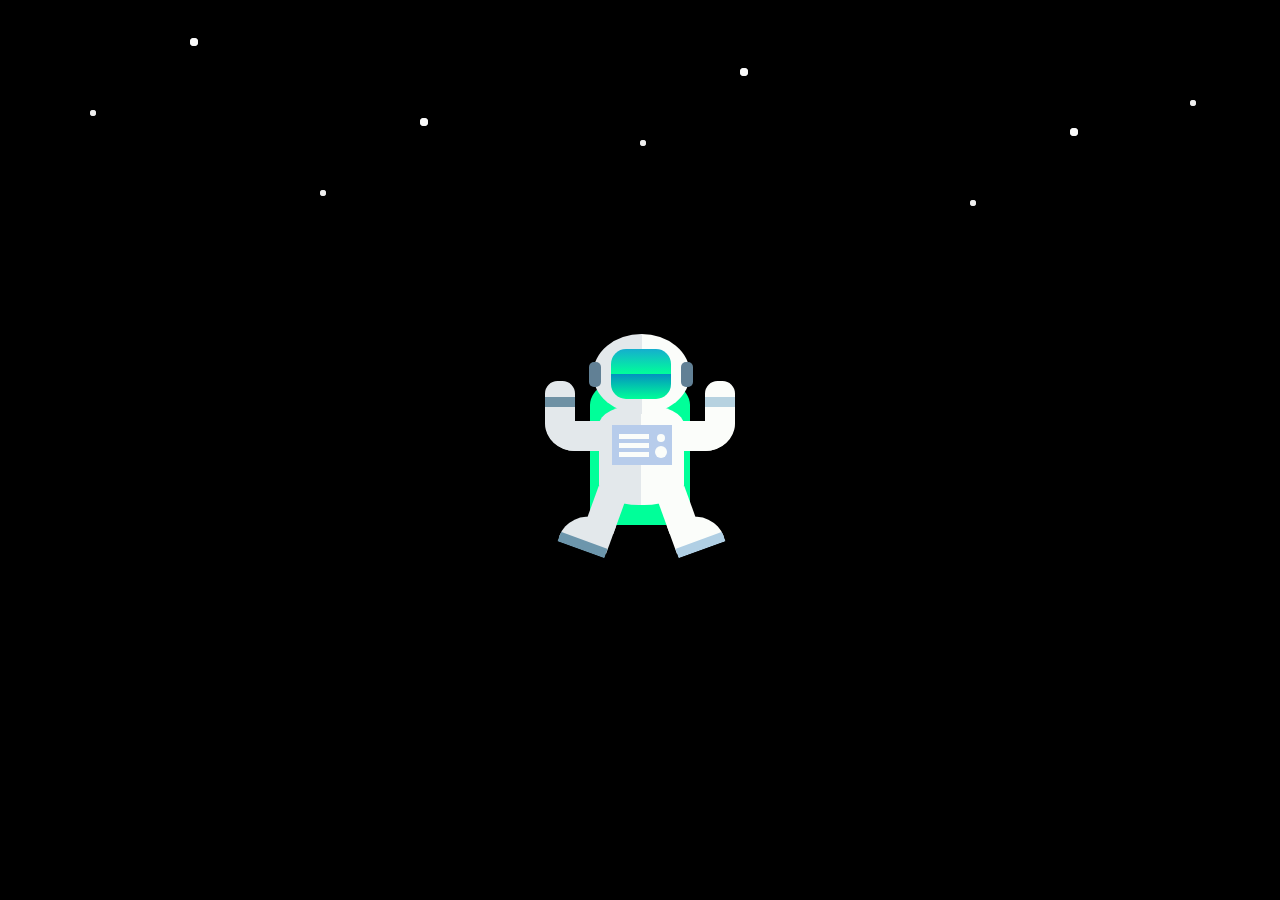
<file: Load.html>
<!DOCTYPE html>
<html lang="en">
<head>
    <meta charset="UTF-8">
    <meta name="viewport" content="width=device-width, initial-scale=1.0">
    <title>Document</title>
    <link rel="icon" type="image/png" href="IGNITRON 2K25 LOGO-01-01.png">
</head>

<style>
    /* From Uiverse.io by JkHuger */ 
@keyframes snow {
  0% {
    opacity: 0;
    transform: translateY(0px);
  }

  20% {
    opacity: 1;
  }

  100% {
    opacity: 1;
    transform: translateY(650px);
  }
}

@keyframes astronaut {
  0% {
    transform: rotate(0deg);
  }

  100% {
    transform: rotate(360deg);
  }
}

.box-of-star1,
.box-of-star2,
.box-of-star3,
.box-of-star4 {
  width: 100%;
  position: absolute;
  z-index: 10;
  left: 0;
  top: 0;
  transform: translateY(0px);
  height: 700px;
}

.box-of-star1 {
  animation: snow 5s linear infinite;
}

.box-of-star2 {
  animation: snow 5s -1.64s linear infinite;
}

.box-of-star3 {
  animation: snow 5s -2.30s linear infinite;
}

.box-of-star4 {
  animation: snow 5s -3.30s linear infinite;
}

.star {
  width: 3px;
  height: 3px;
  border-radius: 50%;
  background-color: black;
  position: absolute;
  z-index: 10;
  opacity: 0.7;
}

.star:before {
  content: "";
  width: 6px;
  height: 6px;
  border-radius: 50%;
  background-color: #FFF;
  position: absolute;
  z-index: 10;
  top: 80px;
  left: 70px;
  opacity: .7;
}

.star:after {
  content: "";
  width: 8px;
  height: 8px;
  border-radius: 50%;
  background-color: #FFF;
  position: absolute;
  z-index: 10;
  top: 8px;
  left: 170px;
  opacity: .9;
}

.star-position1 {
  top: 30px;
  left: 20px;
}

.star-position2 {
  top: 110px;
  left: 250px;
}

.star-position3 {
  top: 60px;
  left: 570px;
}

.star-position4 {
  top: 120px;
  left: 900px;
}

.star-position5 {
  top: 20px;
  left: 1120px;
}

.star-position6 {
  top: 90px;
  left: 1280px;
}

.star-position7 {
  top: 30px;
  left: 1480px;
}

.astronaut {
  width: 250px;
  height: 300px;
  position: absolute;
  z-index: 11;
  top: calc(50% - 150px);
  left: calc(50% - 125px);
  animation: astronaut 5s linear infinite;
}

.schoolbag {
  width: 100px;
  height: 150px;
  position: absolute;
  z-index: 1;
  top: calc(50% - 75px);
  left: calc(50% - 50px);
  background-color: #00ff99;
  border-radius: 50px 50px 0 0 / 30px 30px 0 0;
}

.head {
  width: 97px;
  height: 80px;
  position: absolute;
  z-index: 3;
  background: -webkit-linear-gradient(left, #e3e8eb 0%, #e3e8eb 50%, #fbfdfa 50%, #fbfdfa 100%);
  border-radius: 50%;
  top: 34px;
  left: calc(50% - 47.5px);
}

.head:after {
  content: "";
  width: 60px;
  height: 50px;
  position: absolute;
  top: calc(50% - 25px);
  left: calc(50% - 30px);
  background: -webkit-linear-gradient(top, #15aece 0%, #00ff99 50%, #0391bf 50%, #00ff99 100%);
  border-radius: 15px;
}

.head:before {
  content: "";
  width: 12px;
  height: 25px;
  position: absolute;
  top: calc(50% - 12.5px);
  left: -4px;
  background-color: #618095;
  border-radius: 5px;
  box-shadow: 92px 0px 0px #618095;
}
body{
    background-color: black;
}

.body {
  width: 85px;
  height: 100px;
  position: absolute;
  z-index: 2;
  background-color: black;
  border-radius: 40px / 20px;
  top: 105px;
  left: calc(50% - 41px);
  background: -webkit-linear-gradient(left, #e3e8eb 0%, #e3e8eb 50%, #fbfdfa 50%, #fbfdfa 100%);
}

.panel {
  width: 60px;
  height: 40px;
  position: absolute;
  top: 20px;
  left: calc(50% - 30px);
  background-color: #b7cceb;
}

.panel:before {
  content: "";
  width: 30px;
  height: 5px;
  position: absolute;
  top: 9px;
  left: 7px;
  background-color: #fbfdfa;
  box-shadow: 0px 9px 0px #fbfdfa, 0px 18px 0px #fbfdfa;
}

.panel:after {
  content: "";
  width: 8px;
  height: 8px;
  position: absolute;
  top: 9px;
  right: 7px;
  background-color: #fbfdfa;
  border-radius: 50%;
  box-shadow: 0px 14px 0px 2px #fbfdfa;
}

.arm {
  width: 80px;
  height: 30px;
  position: absolute;
  top: 121px;
  z-index: 2;
}

.arm-left {
  left: 30px;
  background-color: #e3e8eb;
  border-radius: 0 0 0 39px;
}

.arm-right {
  right: 30px;
  background-color: #fbfdfa;
  border-radius: 0 0 39px 0;
}

.arm-left:before,
.arm-right:before {
  content: "";
  width: 30px;
  height: 70px;
  position: absolute;
  top: -40px;
}

.arm-left:before {
  border-radius: 50px 50px 0px 120px / 50px 50px 0 110px;
  left: 0;
  background-color: #e3e8eb;
}

.arm-right:before {
  border-radius: 50px 50px 120px 0 / 50px 50px 110px 0;
  right: 0;
  background-color: #fbfdfa;
}

.arm-left:after,
.arm-right:after {
  content: "";
  width: 30px;
  height: 10px;
  position: absolute;
  top: -24px;
}

.arm-left:after {
  background-color: #6e91a4;
  left: 0;
}

.arm-right:after {
  right: 0;
  background-color: #b6d2e0;
}

.leg {
  width: 30px;
  height: 40px;
  position: absolute;
  z-index: 2;
  bottom: 70px;
}

.leg-left {
  left: 76px;
  background-color: #e3e8eb;
  transform: rotate(20deg);
}

.leg-right {
  right: 73px;
  background-color: #fbfdfa;
  transform: rotate(-20deg);
}

.leg-left:before,
.leg-right:before {
  content: "";
  width: 50px;
  height: 25px;
  position: absolute;
  bottom: -26px;
}

.leg-left:before {
  left: -20px;
  background-color: #e3e8eb;
  border-radius: 30px 0 0 0;
  border-bottom: 10px solid #6d96ac;
}

.leg-right:before {
  right: -20px;
  background-color: #fbfdfa;
  border-radius: 0 30px 0 0;
  border-bottom: 10px solid #b0cfe4;
}
.load{
    background-color: black;
}
</style>
<body>
<script>
    setTimeout(() => {
  console.log("Redirecting to main.html"); // This will print after 1 minute if the timeout is working
  window.location.href = "index.html";
}, 3000);

</script>
<section class="load">
<div class="box-of-star1">
    <div class="star star-position1"></div>
    <div class="star star-position2"></div>
    <div class="star star-position3"></div>
    <div class="star star-position4"></div>
    <div class="star star-position5"></div>
    <div class="star star-position6"></div>
    <div class="star star-position7"></div>
  </div>
  <div class="box-of-star2">
    <div class="star star-position1"></div>
    <div class="star star-position2"></div>
    <div class="star star-position3"></div>
    <div class="star star-position4"></div>
    <div class="star star-position5"></div>
    <div class="star star-position6"></div>
    <div class="star star-position7"></div>
  </div>
  <div class="box-of-star3">
    <div class="star star-position1"></div>
    <div class="star star-position2"></div>
    <div class="star star-position3"></div>
    <div class="star star-position4"></div>
    <div class="star star-position5"></div>
    <div class="star star-position6"></div>
    <div class="star star-position7"></div>
  </div>
  <div class="box-of-star4">
    <div class="star star-position1"></div>
    <div class="star star-position2"></div>
    <div class="star star-position3"></div>
    <div class="star star-position4"></div>
    <div class="star star-position5"></div>
    <div class="star star-position6"></div>
    <div class="star star-position7"></div>
  </div>
  <div data-js="astro" class="astronaut">
    <div class="head"></div>
    <div class="arm arm-left"></div>
    <div class="arm arm-right"></div>
    <div class="body">
      <div class="panel"></div>
    </div>
    <div class="leg leg-left"></div>
    <div class="leg leg-right"></div>
    <div class="schoolbag"></div>
  </div>
  </section>
  
</body>
</html>
</file>
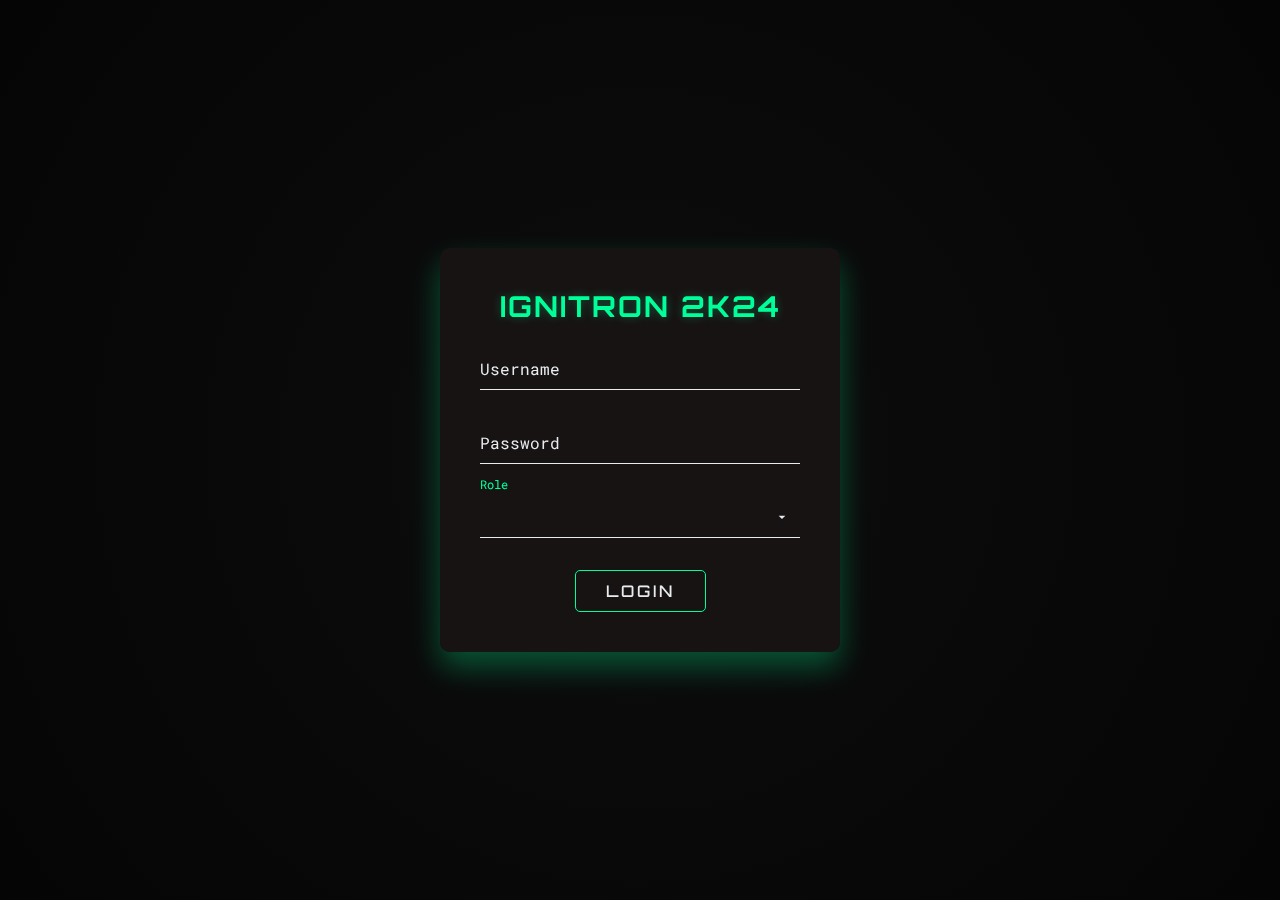
<file: login.html>
<!DOCTYPE html>
<html lang="en">
<head>
    <meta charset="UTF-8">
    <meta name="viewport" content="width=device-width, initial-scale=1.0">
    <meta name="description" content="Login page for Ignitron 2K24 coordinators, judges, and admins.">
    <title>Ignitron 2K24 - Login</title>
      <link rel="icon" type="image/png" href="IGNITRON 2K25 LOGO-01-01.png">
    <link href="https://fonts.googleapis.com/css2?family=Orbitron:wght@400;500;700&family=Roboto+Mono:wght@400;500;700&display=swap" rel="stylesheet">
    <style>
        :root {
            --primary: #00ff99;
            --primary-dark: #00cc7a;
            --primary-glow: rgba(0, 255, 153, 0.3);
            --dark: #0d0d0d;
            --darker: #050505;
            --light: #e8ecef;
            --smooth: all 0.3s cubic-bezier(0.25, 0.8, 0.25, 1);
            --ultra-smooth: all 0.5s cubic-bezier(0.23, 1, 0.32, 1);
        }

        * {
            margin: 0;
            padding: 0;
            box-sizing: border-box;
        }

        html {
            scroll-behavior: smooth;
        }

        body {
            font-family: 'Roboto Mono', monospace;
            background: radial-gradient(circle at center, var(--dark) 0%, var(--darker) 100%);
            color: var(--light);
            height: 100vh;
            display: flex;
            justify-content: center;
            align-items: center;
            overflow: hidden;
            -webkit-font-smoothing: antialiased;
            -moz-osx-font-smoothing: grayscale;
        }

        /* Login Box */
        .login-box {
            position: relative;
            width: 400px;
            padding: 40px;
            background: rgba(24, 20, 20, 0.95);
            border-radius: 10px;
            box-shadow: 0 15px 30px var(--primary-glow);
            backdrop-filter: blur(5px);
            animation: fadeIn 0.8s ease-out;
            text-align: center;
        }

        .login-box h3 {
            font-family: 'Orbitron', sans-serif;
            font-size: 1.8rem;
            font-weight: 700;
            color: var(--primary);
            text-shadow: 0 0 10px var(--primary-glow);
            margin-bottom: 1.5rem;
            letter-spacing: 2px;
        }

        .user-box {
            position: relative;
            margin-bottom: 2rem;
        }

        .user-box input,
        .user-box select {
            width: 100%;
            padding: 10px 0;
            font-family: 'Roboto Mono', monospace;
            font-size: 1rem;
            color: var(--light);
            border: none;
            border-bottom: 1px solid var(--light);
            background: transparent;
            outline: none;
            transition: var(--smooth);
        }

        .user-box input:focus,
        .user-box select:focus {
            border-bottom-color: var(--primary);
            box-shadow: 0 1px 0 0 var(--primary);
        }

        .user-box label {
            position: absolute;
            top: 10px;
            left: 0;
            font-size: 1rem;
            color: var(--light);
            pointer-events: none;
            transition: var(--smooth);
        }

        .user-box input:focus ~ label,
        .user-box input:not(:placeholder-shown) ~ label,
        .user-box select:focus ~ label,
        .user-box select:not(:placeholder-shown) ~ label {
            top: -20px;
            font-size: 0.75rem;
            color: var(--primary);
        }

        .user-box select {
            appearance: none;
            background-image: url('data:image/svg+xml,%3Csvg xmlns="http://www.w3.org/2000/svg" viewBox="0 0 24 24" fill="%23e8ecef"%3E%3Cpath d="M7 10l5 5 5-5z"/%3E%3C/svg%3E');
            background-repeat: no-repeat;
            background-position: right 10px center;
            background-size: 16px;
            padding-right: 30px;
        }

        .user-box select option {
            background: var(--dark);
            color: var(--light);
        }

        /* Error Message */
        .error-message {
            color: #ff4d4d;
            font-size: 0.85rem;
            margin-top: -1.5rem;
            margin-bottom: 1.5rem;
            opacity: 0;
            transition: var(--smooth);
            display: none;
        }

        .error-message.show {
            opacity: 1;
            display: block;
        }

        /* Button */
        .login-box button {
            position: relative;
            display: inline-block;
            padding: 10px 30px;
            font-family: 'Orbitron', sans-serif;
            font-size: 1rem;
            font-weight: 500;
            color: var(--light);
            text-transform: uppercase;
            letter-spacing: 3px;
            background: transparent;
            border: 1px solid var(--primary);
            border-radius: 5px;
            cursor: pointer;
            overflow: hidden;
            transition: var(--ultra-smooth);
        }

        .login-box button:hover {
            background: var(--primary);
            color: var(--dark);
            box-shadow: 0 0 15px var(--primary-glow);
        }

        .login-box button span {
            position: absolute;
            display: block;
            bottom: 0;
            left: -100%;
            width: 100%;
            height: 2px;
            background: linear-gradient(90deg, transparent, var(--primary));
            animation: btn-anim 2s linear infinite;
        }

        @keyframes btn-anim {
            0% {
                left: -100%;
            }
            50%, 100% {
                left: 100%;
            }
        }

        @keyframes fadeIn {
            from {
                opacity: 0;
                transform: translateY(20px);
            }
            to {
                opacity: 1;
                transform: translateY(0);
            }
        }

        /* Responsive Design */
        @media (max-width: 480px) {
            .login-box {
                width: 90%;
                padding: 30px;
            }

            .login-box h3 {
                font-size: 1.5rem;
            }

            .user-box input,
            .user-box select {
                font-size: 0.9rem;
            }

            .user-box label {
                font-size: 0.9rem;
            }

            .user-box input:focus ~ label,
            .user-box input:not(:placeholder-shown) ~ label,
            .user-box select:focus ~ label,
            .user-box select:not(:placeholder-shown) ~ label {
                font-size: 0.65rem;
            }

            .login-box button {
                padding: 8px 25px;
                font-size: 0.9rem;
                letter-spacing: 2px;
            }
        }

        @media (prefers-reduced-motion: reduce) {
            * {
                animation-duration: 0.01ms !important;
                animation-iteration-count: 1 !important;
                transition-duration: 0.01ms !important;
            }
        }

        @media (prefers-contrast: high) {
            :root {
                --primary: #00ff00;
                --light: #ffffff;
                --dark: #000000;
            }
            .login-box {
                background: rgba(0, 0, 0, 0.9);
            }
            .user-box input,
            .user-box select {
                border-bottom-color: var(--light);
            }
            .user-box input:focus,
            .user-box select:focus {
                border-bottom-color: var(--primary);
            }
        }
    </style>
</head>
<body>
    <div class="login-box" role="form" aria-label="Login form for Ignitron 2K24">
        <form id="login-form">
            <h3>IGNITRON 2K24</h3>
            <div class="user-box">
                <input type="text" name="username" id="username" placeholder=" " required>
                <label for="username">Username</label>
            </div>
            <div class="user-box">
                <input type="password" name="password" id="password" placeholder=" " required>
                <label for="password">Password</label>
            </div>
            <div class="user-box">
                <select name="role" id="role" placeholder=" " required>
                    <option value="" disabled selected hidden></option>
                    <option value="coordinator">Co-ordinator</option>
                    <option value="judge">Judge</option>
                    <option value="admin">Admin</option>
                </select>
                <label for="role">Role</label>
            </div>
            <div class="error-message" id="error-message">
                Please fill in all fields correctly.
            </div>
            <button type="submit">
                LOGIN
                <span></span>
            </button>
        </form>
    </div>

    <script>
        const form = document.getElementById('login-form');
        const errorMessage = document.getElementById('error-message');

        form.addEventListener('submit', (e) => {
            e.preventDefault();

            const username = document.getElementById('username').value.trim();
            const password = document.getElementById('password').value.trim();
            const role = document.getElementById('role').value;

            if (username === '' || password === '' || role === '') {
                errorMessage.classList.add('show');
                return;
            }

            // Mock authentication (replace with actual API call)
            console.log('Login attempt:', { username, password, role });

            // Redirect based on role (mock behavior)
            switch (role) {
                case 'coordinator':
                    window.location.href = 'coordinator-dashboard.html';
                    break;
                case 'judge':
                    window.location.href = 'judge-dashboard.html';
                    break;
                case 'admin':
                    window.location.href = 'admin-dashboard.html';
                    break;
                default:
                    errorMessage.textContent = 'Invalid role selected.';
                    errorMessage.classList.add('show');
            }
        });

        // Clear error message on input change
        form.addEventListener('input', () => {
            errorMessage.classList.remove('show');
        });
    </script>
</body>
</html>
</file>
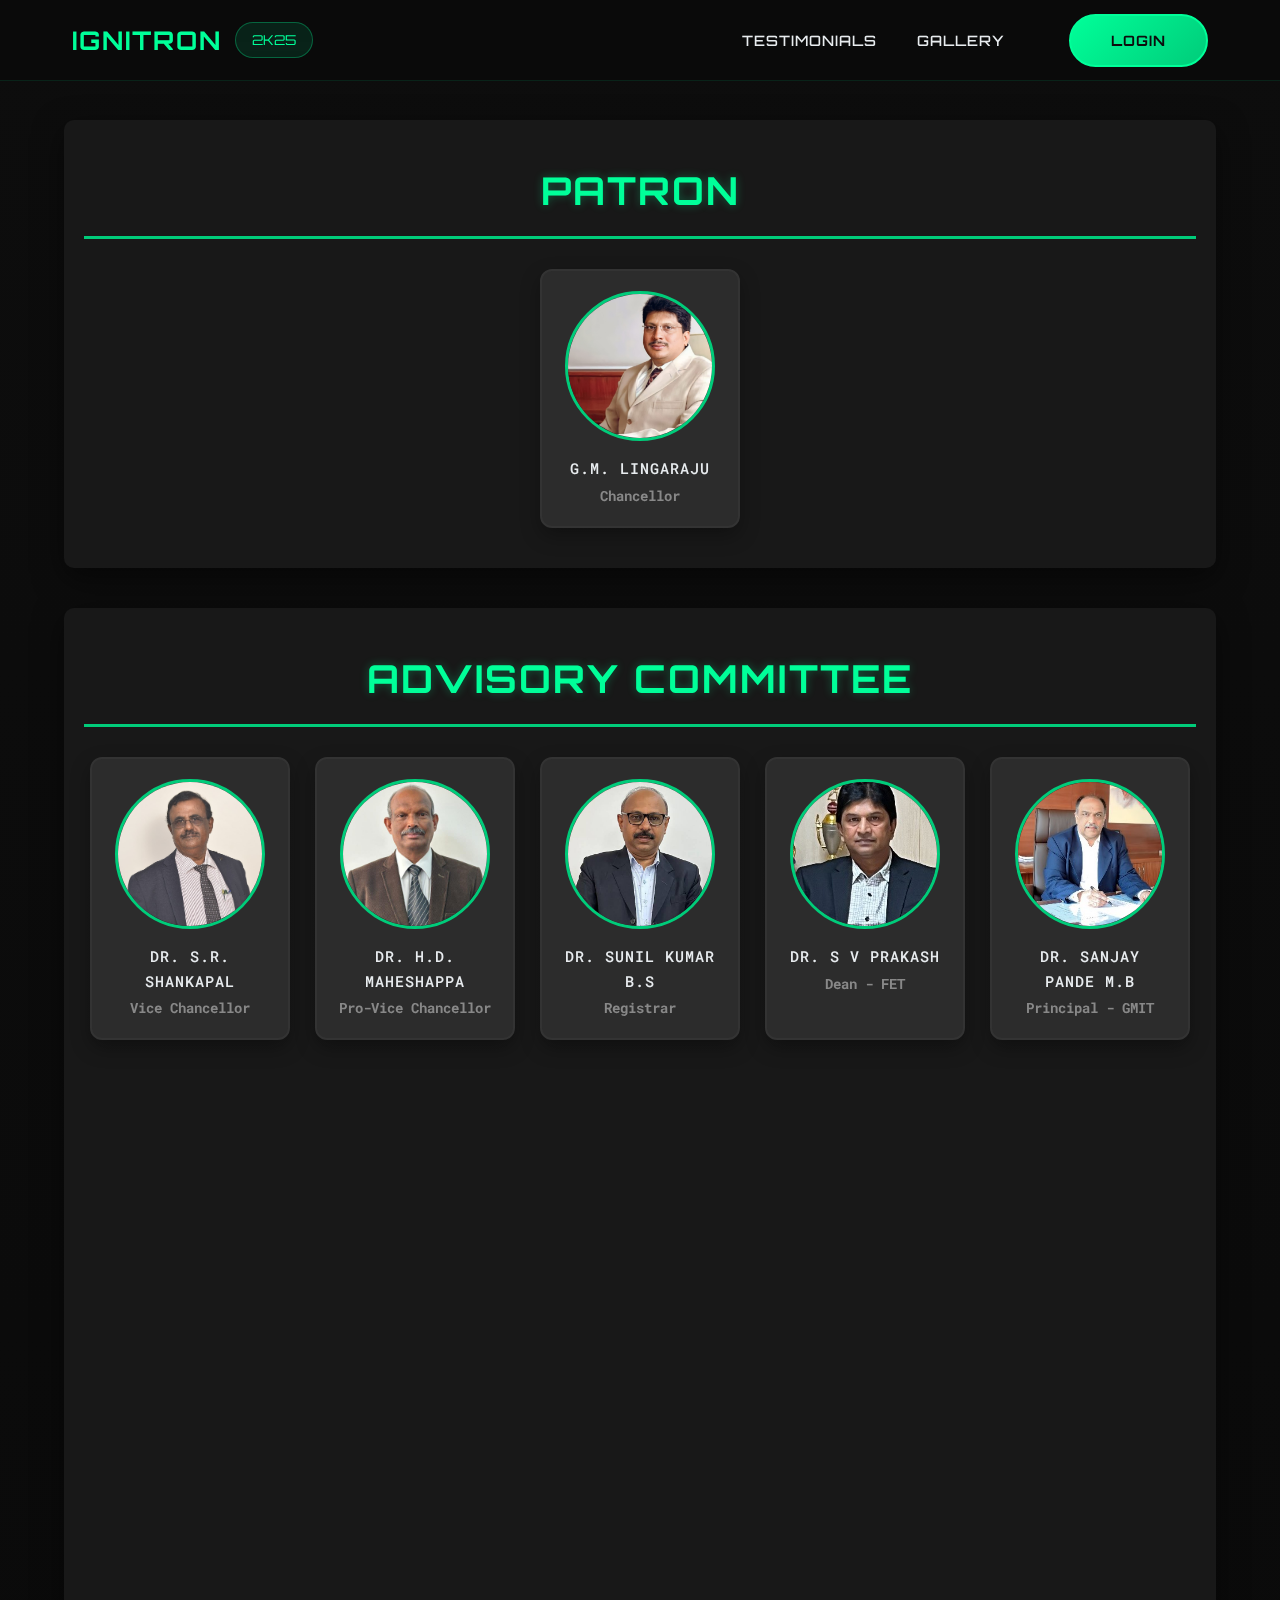
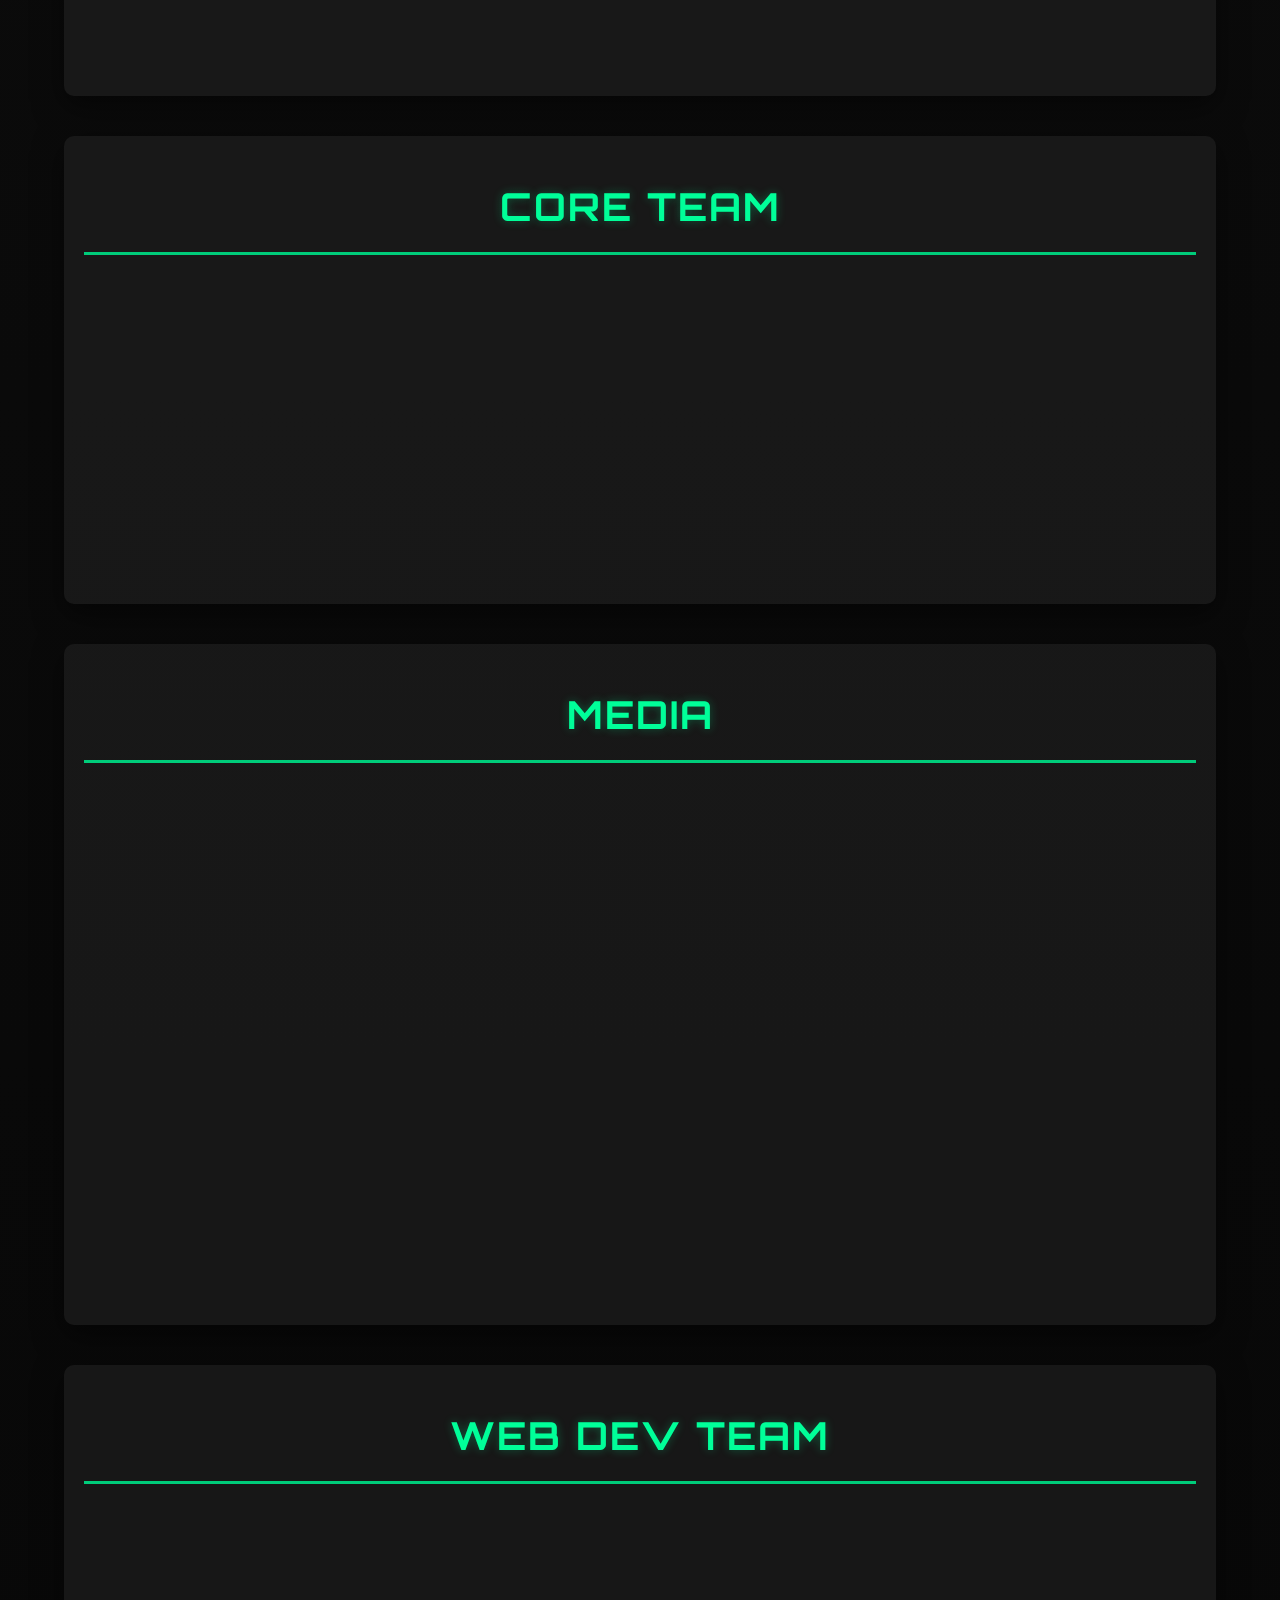
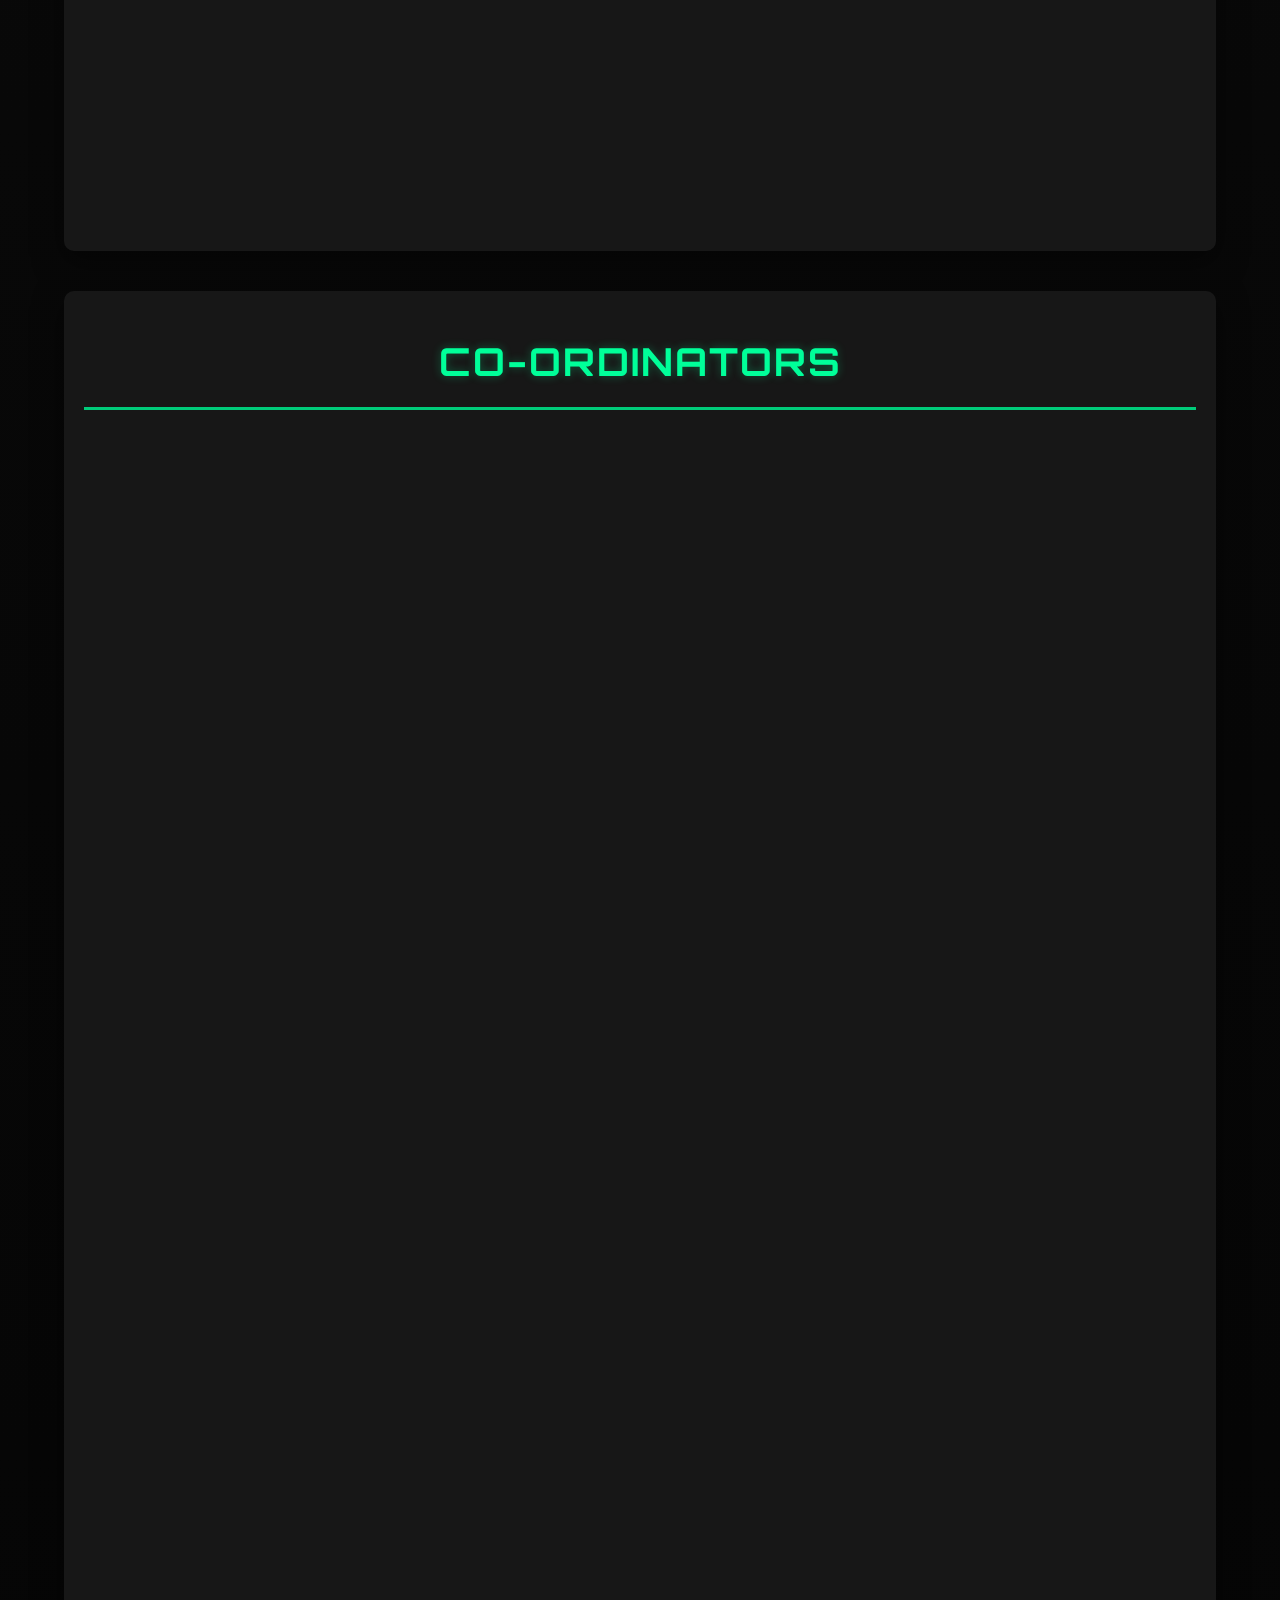
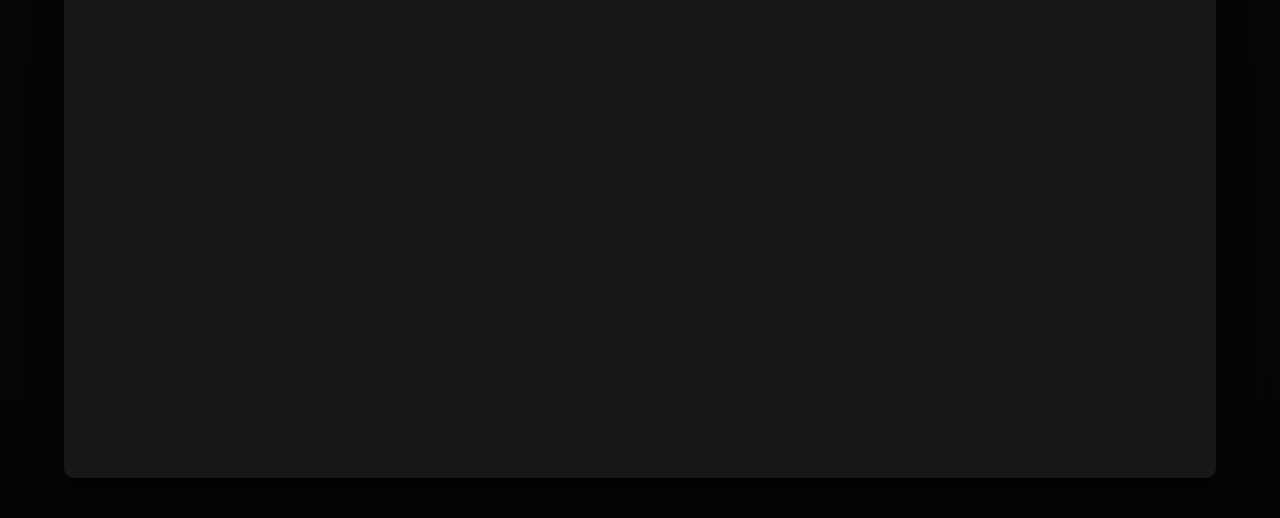
<file: Tech_Crew.html>
<!DOCTYPE html>
<html lang="en">
<head>
    <meta charset="UTF-8">
    <meta name="viewport" content="width=device-width, initial-scale=1.0">
    <meta name="description" content="Meet the Advisory Committee, Core Team, and Web Development Team of Ignitron 2025.">
    <title>IGNITRON 2024 - Tech Crew</title>
      <link rel="icon" type="image/png" href="IGNITRON 2K25 LOGO-01-01.png">
    <link href="https://fonts.googleapis.com/css2?family=Orbitron:wght@400;500;700&family=Roboto+Mono:wght@400;500;700&display=swap" rel="stylesheet">
    <link rel="stylesheet" href="https://cdnjs.cloudflare.com/ajax/libs/font-awesome/6.0.0-beta3/css/all.min.css">
    <style>
        :root {
            --primary: #00ff99;
            --primary-dark: #00cc7a;
            --primary-glow: rgba(0, 255, 153, 0.3);
            --dark: #0d0d0d;
            --darker: #050505;
            --light: #e8ecef;
            --header-height: 80px;
            --smooth: all 0.4s cubic-bezier(0.25, 0.8, 0.25, 1);
            --ultra-smooth: all 0.6s cubic-bezier(0.23, 1, 0.32, 1);
            --bounce: all 0.5s cubic-bezier(0.68, -0.55, 0.265, 1.55);
        }

        * {
            margin: 0;
            padding: 0;
            box-sizing: border-box;
        }

        html {
            scroll-behavior: smooth;
        }

        body {
            font-family: 'Roboto Mono', monospace;
            background: linear-gradient(180deg, var(--dark) 0%, var(--darker) 100%);
            color: var(--light);
            line-height: 1.6;
            -webkit-font-smoothing: antialiased;
            -moz-osx-font-smoothing: grayscale;
            transform: translateZ(0);
            backface-visibility: hidden;
            perspective: 1000px;
            padding-top: var(--header-height); /* Prevent overlap with fixed header */
        }

        ::-webkit-scrollbar {
            width: 8px;
        }

        ::-webkit-scrollbar-track {
            background: var(--darker);
        }

        ::-webkit-scrollbar-thumb {
            background: var(--primary);
            border-radius: 4px;
        }

        ::-webkit-scrollbar-thumb:hover {
            background: var(--primary-dark);
        }

        /* Header Styles */
        .site-header {
            position: fixed;
            top: 0;
            width: 100%;
            z-index: 1000;
            background: rgba(10, 10, 10, 0.9);
            backdrop-filter: blur(20px) saturate(180%);
            border-bottom: 1px solid rgba(0, 255, 153, 0.1);
            padding: 0;
            transition: var(--smooth);
            will-change: transform, background-color;
            transform: translateZ(0);
        }

        .site-header.scrolled {
            background: rgba(10, 10, 10, 0.95);
            box-shadow: 0 8px 32px rgba(0, 255, 153, 0.1);
        }

        .header-container {
            display: flex;
            justify-content: space-between;
            align-items: center;
            max-width: 1200px;
            margin: 0 auto;
            padding: 1.2rem 2rem;
            height: var(--header-height);
        }

        .event-title {
            display: flex;
            align-items: center;
            gap: 0.8rem;
        }

        .title-link {
            font-family: 'Orbitron', sans-serif;
            font-size: 1.6rem;
            font-weight: 700;
            color: var(--primary);
            text-decoration: none;
            text-transform: uppercase;
            letter-spacing: 2px;
            transition: var(--ultra-smooth);
            position: relative;
            will-change: transform;
        }

        .title-link::before {
            content: '';
            position: absolute;
            top: 0;
            left: 0;
            width: 100%;
            height: 100%;
            background: radial-gradient(circle, var(--primary-glow) 0%, transparent 70%);
            opacity: 0;
            transition: var(--smooth);
            z-index: -1;
            border-radius: 8px;
            filter: blur(10px);
        }

        .title-link:hover {
            text-shadow: 0 0 20px var(--primary-glow);
            transform: translateY(-2px) scale(1.05);
            filter: brightness(1.2);
        }

        .title-link:hover::before {
            opacity: 1;
        }

        .event-year {
            font-family: 'Orbitron', sans-serif;
            font-size: 0.85rem;
            color: var(--primary);
            background: rgba(0, 255, 153, 0.1);
            padding: 0.4rem 1rem;
            border-radius: 20px;
            border: 1px solid rgba(0, 255, 153, 0.3);
            transition: var(--smooth);
            backdrop-filter: blur(10px);
        }

        .event-year:hover {
            background: rgba(0, 255, 153, 0.2);
            border-color: var(--primary);
            transform: scale(1.1);
        }

        .main-nav {
            display: flex;
        }

        .nav-list {
            display: flex;
            list-style: none;
            gap: 2.5rem;
            align-items: center;
        }

        .nav-link {
            color: var(--light);
            text-decoration: none;
            font-family: 'Orbitron', sans-serif;
            font-weight: 500;
            font-size: 0.9rem;
            text-transform: uppercase;
            letter-spacing: 1px;
            padding: 0.8rem 0;
            position: relative;
            transition: var(--ultra-smooth);
            display: flex;
            align-items: center;
            gap: 0.3rem;
            will-change: transform, color;
        }

        .nav-link::before {
            content: '';
            position: absolute;
            bottom: -8px;
            left: 50%;
            width: 0;
            height: 2px;
            background: linear-gradient(90deg, transparent, var(--primary), transparent);
            transition: var(--smooth);
            transform: translateX(-50%);
        }

        .nav-link::after {
            content: '';
            position: absolute;
            top: 0;
            left: 0;
            width: 100%;
            height: 100%;
            background: radial-gradient(circle, var(--primary-glow) 0%, transparent 70%);
            opacity: 0;
            transition: var(--smooth);
            z-index: -1;
            border-radius: 8px;
            filter: blur(15px);
        }

        .nav-link:hover {
            color: var(--primary);
            transform: translateY(-3px);
            text-shadow: 0 0 15px var(--primary-glow);
        }

        .nav-link:hover::before {
            width: 120%;
        }

        .nav-link:hover::after {
            opacity: 1;
        }

        .nav-link.active {
            color: var(--primary);
            text-shadow: 0 0 10px var(--primary-glow);
        }

        .nav-link.active::before {
            width: 100%;
        }

        .cta-button {
            background: linear-gradient(135deg, var(--primary), var(--primary-dark)) !important;
            color: var(--dark) !important;
            padding: 0.8rem 2.5rem !important;
            border-radius: 50px;
            font-weight: 700 !important;
            margin-left: 1.5rem;
            transition: var(--bounce);
            border: 2px solid var(--primary);
            text-transform: uppercase;
            letter-spacing: 1px;
            position: relative;
            overflow: hidden;
            will-change: transform;
        }

        .cta-button::before {
            content: '';
            position: absolute;
            top: 0;
            left: -100%;
            width: 100%;
            height: 100%;
            background: linear-gradient(90deg, transparent, rgba(255,255,255,0.3), transparent);
            transition: var(--smooth);
        }

        .cta-button:hover {
            background: transparent !important;
            color: var(--primary) !important;
            transform: translateY(-5px) scale(1.05);
            box-shadow: 0 15px 40px var(--primary-glow);
        }

        .cta-button:hover::before {
            left: 100%;
        }

        .cta-button:active {
            transform: translateY(-2px) scale(0.98);
        }

        .mobile-menu-toggle {
            display: none;
            background: none;
            border: none;
            cursor: pointer;
            padding: 1rem;
            z-index: 1001;
            position: relative;
            will-change: transform;
        }

        .menu-bar {
            display: block;
            width: 28px;
            height: 3px;
            background: var(--primary);
            margin: 6px 0;
            transition: var(--ultra-smooth);
            border-radius: 3px;
            transform-origin: center;
        }

        .mobile-menu-toggle:hover .menu-bar {
            box-shadow: 0 0 10px var(--primary-glow);
        }

        .mobile-menu-toggle.active .menu-bar:nth-child(1) {
            transform: translateY(9px) rotate(45deg);
        }

        .mobile-menu-toggle.active .menu-bar:nth-child(2) {
            opacity: 0;
            transform: scale(0) rotate(180deg);
        }

        .mobile-menu-toggle.active .menu-bar:nth-child(3) {
            transform: translateY(-9px) rotate(-45deg);
        }

        /* Section Styles */
        .section {
            margin: 40px auto;
            padding: 40px 20px;
            width: 90%;
            max-width: 1200px;
            text-align: center;
            background: rgba(26, 26, 26, 0.9);
            border-radius: 10px;
            box-shadow: 0 10px 30px rgba(0, 0, 0, 0.5);
            transition: var(--smooth);
        }

        .section:hover {
            background: rgba(51, 51, 51, 0.9);
            box-shadow: 0 15px 40px rgba(0, 0, 0, 0.7);
        }

        .section h2 {
            font-family: 'Orbitron', sans-serif;
            font-size: 2.4rem;
            color: var(--primary);
            text-shadow: 0 0 10px var(--primary-glow);
            margin-bottom: 30px;
            text-transform: uppercase;
            letter-spacing: 2px;
            border-bottom: 3px solid var(--primary-dark);
            padding-bottom: 15px;
            transition: var(--smooth);
        }

        .section h2:hover {
            text-shadow: 0 0 15px var(--primary-glow);
        }

        /* Photo Row */
        .photo-row {
            display: flex;
            justify-content: center;
            flex-wrap: wrap;
            gap: 25px;
            margin-top: 30px;
        }

        /* Photo Card Styling */
        .photo-card {
            background: #2c2c2c;
            padding: 20px;
            border-radius: 12px;
            text-align: center;
            width: 200px;
            position: relative;
            border: 2px solid #333;
            box-shadow: 0 8px 20px rgba(0, 0, 0, 0.3);
            transition: var(--ultra-smooth);
            opacity: 0;
            transform: translateY(20px);
        }

        .photo-card.is-visible {
            opacity: 1;
            transform: translateY(0);
        }

        .photo-card img {
            width: 150px;
            height: 150px;
            border-radius: 50%;
            border: 3px solid var(--primary-dark);
            transition: var(--smooth);
            object-fit: cover;
            display: block;
            margin: 0 auto;
        }

        .photo-card p {
            font-family: 'Roboto Mono', monospace;
            color: var(--light);
            font-size: 0.95rem;
            font-weight: 500;
            margin-top: 15px;
            text-transform: uppercase;
            letter-spacing: 1px;
        }

        .photo-card h5, .photo-card h6 {
            color: #888;
            font-size: 0.9rem;
            margin-top: 5px;
            line-height: 1.4;
        }

        /* Social Links Styling */
        .social-links {
            display: flex;
            justify-content: center;
            gap: 12px;
            margin-top: 15px;
        }

        .social-links a {
            color: #888;
            font-size: 1.5rem;
            transition: var(--smooth);
        }

        .social-links a:hover {
            color: var(--primary);
            transform: scale(1.1);
        }

        /* Hover Effects */
        .photo-card:hover {
            transform: translateY(-5px) scale(1.02);
            box-shadow: 0 15px 40px rgba(0, 255, 153, 0.2);
            border-color: var(--primary);
        }

        .photo-card:hover img {
            border-color: var(--primary);
            transform: scale(1.05);
        }

        /* Responsive Design */
        @media (max-width: 1200px) {
            .photo-row {
                gap: 20px;
            }
            .photo-card {
                width: 180px;
            }
        }

        @media (max-width: 768px) {
            .header-container {
                padding: 1rem 1.5rem;
            }

            .main-nav {
                position: fixed;
                top: 0;
                right: -100%;
                width: 90%;
                max-width: 350px;
                height: 100vh;
                background: rgba(5, 5, 5, 0.98);
                backdrop-filter: blur(30px) saturate(180%);
                flex-direction: column;
                justify-content: center;
                transition: var(--ultra-smooth);
                border-left: 1px solid rgba(0, 255, 153, 0.2);
                border-radius: 20px 0 0 20px;
                padding: 2rem;
                z-index: 999;
                will-change: transform;
            }

            .main-nav.active {
                right: 0;
                box-shadow: -20px 0 60px rgba(0, 255, 153, 0.1);
            }

            .nav-list {
                flex-direction: column;
                align-items: flex-start;
                gap: 2.5rem;
                width: 100%;
            }

            .nav-link {
                font-size: 1.1rem;
                padding: 1rem 0;
                width: 100%;
                opacity: 0;
                transform: translateX(30px);
                transition: var(--ultra-smooth);
            }

            .main-nav.active .nav-link {
                opacity: 1;
                transform: translateX(0);
            }

            .main-nav.active .nav-link:nth-child(1) { transition-delay: 0.1s; }
            .main-nav.active .nav-link:nth-child(2) { transition-delay: 0.2s; }
            .main-nav.active .nav-link:nth-child(3) { transition-delay: 0.3s; }
            .main-nav.active .nav-link:nth-child(4) { transition-delay: 0.4s; }
            .main-nav.active .nav-link:nth-child(5) { transition-delay: 0.5s; }

            .mobile-menu-toggle {
                display: block;
            }

            .cta-button {
                margin-left: 0 !important;
                width: 100%;
                text-align: center;
                padding: 1.2rem 2rem !important;
                margin-top: 1rem;
            }

            .title-link {
                font-size: 1.4rem;
            }

            .event-year {
                font-size: 0.75rem;
                padding: 0.3rem 0.8rem;
            }

            .section {
                padding: 30px 15px;
            }

            .section h2 {
                font-size: 2rem;
            }

            .photo-card {
                width: 160px;
                padding: 15px;
            }

            .photo-card img {
                width: 120px;
                height: 120px;
            }
        }

        @media (max-width: 480px) {
            .header-container {
                padding: 1rem;
            }

            .title-link {
                font-size: 1.3rem;
                letter-spacing: 1px;
            }

            .event-year {
                font-size: 0.7rem;
                padding: 0.2rem 0.6rem;
            }

            .section {
                padding: 20px 10px;
                margin: 20px auto;
            }

            .section h2 {
                font-size: 1.8rem;
                margin-bottom: 20px;
            }

            .photo-row {
                gap: 15px;
            }

            .photo-card {
                width: 140px;
                padding: 12px;
            }

            .photo-card img {
                width: 100px;
                height: 100px;
            }

            .photo-card p {
                font-size: 0.9rem;
                margin-top: 10px;
            }

            .social-links a {
                font-size: 1.3rem;
            }
        }

        /* Fade-in Animation */
        @keyframes fadeIn {
            to {
                opacity: 1;
                transform: translateY(0);
            }
        }

        @media (prefers-reduced-motion: reduce) {
            * {
                animation: none !important;
                transition-duration: 0.01ms !important;
                scroll-behavior: auto !important;
            }
        }

        @media (prefers-contrast: high) {
            :root {
                --primary: #00ff00;
                --light: #ffffff;
                --dark: #000000;
            }
            .section {
                background: rgba(0, 0, 0, 0.9);
            }
            .photo-card {
                background: #111;
                border-color: var(--primary);
            }
            .photo-card img {
                border-color: var(--primary);
            }
            .cta-button {
                background: var(--primary) !important;
                border-color: var(--primary);
                color: var(--dark) !important;
            }
            .cta-button:hover {
                background: transparent !important;
                color: var(--primary) !important;
            }
        }

        .nav-link:focus,
        .mobile-menu-toggle:focus,
        .title-link:focus {
            outline: none;
            box-shadow: 0 0 0 3px var(--primary-glow);
            border-radius: 4px;
            transition: var(--smooth);
        }
    </style>
</head>
<body>
    <!-- Header -->
    <header class="site-header">
        <div class="header-container">
            <div class="event-title">
                <a href="index.html" class="title-link" aria-label="Ignitron Tech Fest Homepage">IGNITRON</a>
                <span class="event-year">2K25</span>
            </div>
            <nav class="main-nav" aria-label="Main navigation">
                <ul class="nav-list">
                        
                    <li><a href="testimonials.html" class="nav-link ">Testimonials</a></li>
                    <li><a href="gallery.html" class="nav-link ">GALLERY</a></li>
                    <li><a href="login.html" class="nav-link cta-button">Login</a></li>
                </ul>
            </nav>
            <button class="mobile-menu-toggle" aria-label="Toggle navigation menu" aria-expanded="false">
                <span class="menu-bar"></span>
                <span class="menu-bar"></span>
                <span class="menu-bar"></span>
            </button>
        </div>
    </header>

<!-- <h4>IGNITRON</h4> -->
  <section class="section" id="board-of-governors" aria-labelledby="advisory-committee">
        <h2 id="advisory-committee">PATRON</h2>
        <div class="photo-row">
       <div class="photo-card">
                <img src="photos/CHANCELLOR.jpg" alt="G.M. Lingaraju, Chancellor">
                <p>G.M. Lingaraju</p>
                <h5>Chancellor</h5>
            </div>
                  
        </div>
    </section>

 <!-- Advisory Committee Section -->
<section class="section" id="board-of-governors" aria-labelledby="advisory-committee">
    <h2 id="advisory-committee">Advisory Committee</h2>
    <div class="photo-row">

        <div class="photo-card">
            <img src="photos/dr_sr_shankapal.jpg" alt="Dr. S.R. Shankapal, Vice Chancellor">
            <p>Dr. S.R. Shankapal</p>
            <h6>Vice Chancellor</h6>
        </div>
        <div class="photo-card">
            <img src="photos/dr_hd_maheshappa.jpg" alt="Dr. H.D. Maheshappa, Pro-Vice Chancellor">
            <p>Dr. H.D. Maheshappa</p>
            <h6>Pro-Vice Chancellor</h6>
        </div>
        <div class="photo-card">
            <img src="photos/dr_sunil_kumar_bs.jpg" alt="Dr. Sunil Kumar B.S, Registrar">
            <p>Dr. Sunil Kumar B.S</p>
            <h6>Registrar</h6>
        </div>
        <div class="photo-card">
            <img src="photos/dr_sv_prakash.jpg" alt="Dr. S V Prakash, Dean - FET">
            <p>Dr. S V Prakash</p>
            <h5>Dean - FET</h5>
        </div>
        <div class="photo-card">
            <img src="photos/dr_sanjay_pande_mb.jpg" alt="Dr. Sanjay Pande M.B, Principal - GMIT">
            <p>Dr. Sanjay Pande M.B</p>
            <h5>Principal - GMIT</h5>
        </div>
        <div class="photo-card">
            <img src="photos/prof_shweta_marigoudar.jpg" alt="Prof. Shweta Marigoudar, Dean - FCIT">
            <p>Prof. Shweta Marigoudar</p>
            <h5>Dean - FCIT</h5>
        </div>
        <div class="photo-card">
            <img src="photos/dr_sreedhar_br.png" alt="Dr. Sreedhar B R, Principal - Diploma">
            <p>Dr. Sreedhar B R</p>
            <h5>Principal - Diploma</h5>
        </div>
        <div class="photo-card">
            <img src="photos/dr_santhosh_bm.jpg" alt="Dr. Santhosh B M, Dean - FBAS">
            <p>Dr. Santhosh B M</p>
            <h5>Dean - FBAS</h5>
        </div>
        <div class="photo-card">
            <img src="photos/dr_girish_bolakatti.jpg" alt="Dr. Girish Bolakatti, Principal - GMIPSR">
            <p>Dr. Girish Bolakatti</p>
            <h5>Principal - GMIPSR</h5>
        </div>
        <div class="photo-card">
            <img src="photos/tejasvi_kattimani_tr.jpg" alt="Tejasvi Kattimani T R, Director - CASP">
            <p>Tejasvi Kattimani T R</p>
            <h5>Director - CASP</h5>
        </div>
        <div class="photo-card">
            <img src="photos/dr_kiran_kumar_hs.png" alt="Dr. Kiran Kumar H S, Director - SA">
            <p>Dr. Kiran Kumar H S</p>
            <h5>Director - SA</h5>
        </div>
    </div>
</section>


 <!-- Core Team Section -->
<section class="section" id="core-team" aria-labelledby="core-team">
    <h2 id="core-team">Core Team</h2>
    <div class="photo-row">

        <div class="photo-card">
            <a href="https://www.linkedin.com/in/maruthi-s-t-52852b2b3?utm_source=share&utm_campaign=share_via&utm_content=profile&utm_medium=android_app" target="_blank" aria-label="Maruthi S T LinkedIn">
                <img src="photos/maruthi_st.jpeg" alt="Maruthi S T, Deputy-Director Student Affairs">
            </a>
            <p>Maruthi S T</p>
            <h6>Deputy-Director Student Affairs</h6>
        </div>

        <div class="photo-card">
            <a href="https://www.linkedin.com/in/abhiramgirishnaik/" target="_blank" aria-label="Abhiram Naik LinkedIn">
                <img src="photos/abhiram_naik.jpg" alt="Abhiram Naik, Technical Clubs Secretary">
            </a>
            <p>Abhiram Naik</p>
            <h6>Technical Clubs Secretary</h6>
        </div>

        <div class="photo-card">
            <a href="http://www.linkedin.com/in/sudarshana-v-d" target="_blank" aria-label="Sudarshana V D LinkedIn">
                <img src="photos/sudarshana_v_d.jpeg" alt="Sudarshana V D, Technical Clubs Secretary">
            </a>
            <p>Sudarshana V D</p>
            <h6>Technical Clubs Secretary</h6>
        </div>

        <div class="photo-card">
            <a href="https://www.linkedin.com/in/harshitha-h-k-255126281?utm_source=share&utm_campaign=share_via&utm_content=profile&utm_medium=android_app" target="_blank" aria-label="Harshitha H K LinkedIn">
                <img src="photos/harshitha_h_k.jpeg" alt="Harshitha H K, Chief Coordinator">
            </a>
            <p>Harshitha H K</p>
            <h6>Chief Coordinator</h6>
        </div>

    </div>
</section>

    <section class="section" id="web-dev-team" aria-labelledby="web-dev-team">
    <h2 id="zoom-names">Media</h2>
    <div class="photo-row">
        <div class="photo-card">
    <img src="photos/ashrith_ba.png" alt="Ashrith B A">
    <p>Ashrith B A</p>
</div>
<div class="photo-card">
    <img src="photos/jeevan_hosamani.png" alt="Jeevan Hosamani">
    <p>Jeevan Hosamani</p>
</div>
<div class="photo-card">
    <img src="photos/karthik_rk.png" alt="Karthik R K">
    <p>Karthik R K</p>
</div>
<div class="photo-card">
    <img src="photos/karthik_sp.png" alt="Karthik SP">
    <p>Karthik SP</p>
</div>
<div class="photo-card">
    <img src="photos/balaji_balikai.png" alt="Balaji Balikai">
    <p>Balaji Balikai</p>
</div>

<div class="photo-card">
    <img src="photos/akash_jaligidad.png" alt="Akash Jaligidad">
    <p>Akash Jaligidad</p>
</div>
<div class="photo-card">
    <img src="photos/sujan_nm.png" alt="Sujan N M">
    <p>Sujan N M</p>
</div>





            </div>
</section>

    <!-- Web Development Team Section -->
   <section class="section" id="web-dev-team" aria-labelledby="web-dev-team">
    <h2 id="web-dev-team">Web Dev Team</h2>
    <div class="photo-row">

        <div class="photo-card">
            <img src="photos/sonal_ambekar.jpg" alt="Sonal Ambekar, Web Developer">
            <p>Sonal Ambekar</p>
            <div class="social-links">
                <a href="https://www.linkedin.com/in/sonal-ambekar-8475a0275" class="fab fa-linkedin" aria-label="Sonal Ambekar LinkedIn" target="_blank"></a>
                <a href="https://www.instagram.com/" class="fab fa-instagram" aria-label="Sonal Ambekar Instagram" target="_blank"></a>
            </div>
        </div>

        <div class="photo-card">
            <img src="photos/chandrashekar_h_l.jpg" alt="Chandrashekar H L, Web Developer">
            <p>Chandrashekar H L</p>
            <div class="social-links">
                <a href="https://www.linkedin.com/in/chandrashekar-hl" class="fab fa-linkedin" aria-label="Chandrashekar H L LinkedIn" target="_blank"></a>
                <a href="https://www.instagram.com/honnalichandrashekar/" class="fab fa-instagram" aria-label="Chandrashekar H L Instagram" target="_blank"></a>
            </div>
        </div>

        <div class="photo-card">
            <img src="photos/rohan_bedare.jpg" alt="Rohan N Bedare, Web Developer">
            <p>Rohan N Bedare</p>
            <div class="social-links">
                <a href="https://in.linkedin.com/in/rohan-b-b49915338" class="fab fa-linkedin" aria-label="Rohan N Bedare LinkedIn" target="_blank"></a>
                <a href="https://www.instagram.com/_.rohan_.bedare?utm_source=ig_web_button_share_sheet&igsh=ZDNlZDc0MzIxNw==" class="fab fa-instagram" aria-label="Rohan N Bedare Instagram" target="_blank"></a>
            </div>
        </div>

        <div class="photo-card">
            <img src="photos/sudarshana_v_d.jpeg" alt="Sudarshana V D, Web Developer">
            <p>Sudarshana V D</p>
            <div class="social-links">
                <a href="http://www.linkedin.com/in/sudarshana-v-d" class="fab fa-linkedin" aria-label="Sudarshana V D LinkedIn" target="_blank"></a>
                <a href="https://www.instagram.com/sudarshan.melnoor?utm_source=ig_web_button_share_sheet&igsh=ZDNlZDc0MzIxNw==" class="fab fa-instagram" aria-label="Sudarshana V D Instagram" target="_blank"></a>
            </div>
        </div>

        <div class="photo-card">
            <img src="photos/abhiram_naik.jpg" alt="Abhiram Naik, Web Developer">
            <p>Abhiram Naik</p>
            <div class="social-links">
                <a href="https://www.linkedin.com/in/abhiramgirishnaik/" class="fab fa-linkedin" aria-label="Abhiram Naik LinkedIn" target="_blank"></a>
                <a href="https://www.instagram.com/_abhiramnaik?igsh=M2MzZmo5dm9ydms=" class="fab fa-instagram" aria-label="Abhiram Naik Instagram" target="_blank"></a>
            </div>
        </div>

    </div>
</section>


<section class="section" id="web-dev-team" aria-labelledby="web-dev-team">
    <h2 id="zoom-names">Co-ordinators</h2>
    <div class="photo-row">
            <div class="photo-card"><img src="photos\shashank.png" alt="shashank"><p>Shashank B A</p></div>
            <div class="photo-card"><img src="photos\harish.jpg" alt="harish"><p>Harish Gowda</p></div>
    <div class="photo-card"><img src="photos\rahul.jpg" alt="rahul"><p>Rahul R Gadgimata</p></div>
    <div class="photo-card"><img src="photos\ganesh.png" alt="ganesh"><p>Ganesh Chaithanya</p></div>
            <div class="photo-card"><img src="photos/vaibhav.jpg" alt="vaibhav"><p>Vaibhav K K</p></div>    
            <div class="photo-card"><img src="photos\rohit.jpg" alt="rohit"><p>Rohit Ladwa</p></div>
            <div class="photo-card"><img src="photos\zainab.PNG" alt="Yashwini"><p>Zainab Quazi</p></div>


        
      
   
        <div class="photo-card"><img src="photos\yashwanth  v s .jpg" alt="yashwanth v s"><p>Yashwanth V S</p></div>
         <div class="photo-card"><img src="photos\nithin.png" alt="nithin"><p>Nithin S</p></div>
            <div class="photo-card"><img src="photos\srinidhi.png" alt="srinidhi"><p>Srinidhi S Joshi</p></div>

  <div class="photo-card"><img src="photos\veena.PNG" alt="veena"><p>Veena M Angadi</p></div>
  <div class="photo-card"><img src="photos\banuprakash.png" alt="Bhanu Prakash"><p>banuprakash</p></div>

  <div class="photo-card"><img src="photos\prajwal.jpg" alt="prajwal"><p>Prajwal Jana</p></div>
        <div class="photo-card"><img src="photos\jayadeva.jpg" alt="jayadeva"><p>Jayadeva M R</p></div>
     <div class="photo-card"><img src="photos\sachin.jpg" alt="sachin"><p>Sachin M P</p></div>
       
      
        <div class="photo-card"><img src="photos\sanjana.png" alt="sanjana"><p>Sanjana N Patel</p></div>
        <div class="photo-card"><img src="photos\neha .png" alt="neha"><p>Neha H</p></div>
        <div class="photo-card"><img src="photos\gourav.jpg" alt="gov"><p>Gourav Pradhan</p></div>
      

        <div class="photo-card"><img src="photos\Yashwini.png" alt="Yashwini"><p>Yashaswini D S</p></div>
        <div class="photo-card"><img src="photos\ananya R.png" alt="ananya R"><p>ananya R</p></div>
        <div class="photo-card"><img src="photos\Gouse.jpg" alt="Md. Gouse Siddi"><p>Md. Gouse Siddi</p></div>
        <div class="photo-card"><img src="photos\KOMALA.jpg" alt=Komala B M"><p>Komala B M</p></div>


      <div class="photo-card"><img src="photos\rachtha.png" alt="rachtha"><p>rachtha</p></div>
        <div class="photo-card"><img src="photos\akashya .jpg" alt="akashya"><p>akashya</p></div>
        <div class="photo-card"><img src="photos\akanshapg.jpg" alt="Akanksha P Gujjar"><p>Akanksha P Gujjar</p></div>
        <div class="photo-card"><img src="photos\akashm.jpg" alt="Akash M"><p>Akash M</p></div>
        <div class="photo-card"><img src="photos\surajvr.jpg" alt="Suraj VR"><p>Suraj VR</p></div>

    </div>
</section>


    <script>
        // Intersection Observer for fade-in effect
        const photoCards = document.querySelectorAll('.photo-card');

        const observer = new IntersectionObserver(entries => {
            entries.forEach(entry => {
                if (entry.isIntersecting) {
                    entry.target.classList.add('is-visible');
                    observer.unobserve(entry.target);
                }
            });
        }, { threshold: 0.3 });

        photoCards.forEach(card => {
            observer.observe(card);
        });

        // Add staggered animation delays
        document.querySelectorAll('.photo-row').forEach(row => {
            const cards = row.querySelectorAll('.photo-card');
            cards.forEach((card, index) => {
                card.style.animationDelay = `${index * 0.1}s`;
            });
        });

        // Mobile menu toggle
        const mobileMenuToggle = document.querySelector('.mobile-menu-toggle');
        const mainNav = document.querySelector('.main-nav');
        const header = document.querySelector('.site-header');

        mobileMenuToggle.addEventListener('click', () => {
            const isExpanded = mobileMenuToggle.getAttribute('aria-expanded') === 'true';
            mobileMenuToggle.setAttribute('aria-expanded', !isExpanded);
            mobileMenuToggle.classList.toggle('active');
            mainNav.classList.toggle('active');
        });

        // Scroll effect for header
        window.addEventListener('scroll', () => {
            if (window.scrollY > 50) {
                header.classList.add('scrolled');
            } else {
                header.classList.remove('scrolled');
            }
        });
    </script>
</body>
</html>
</file>
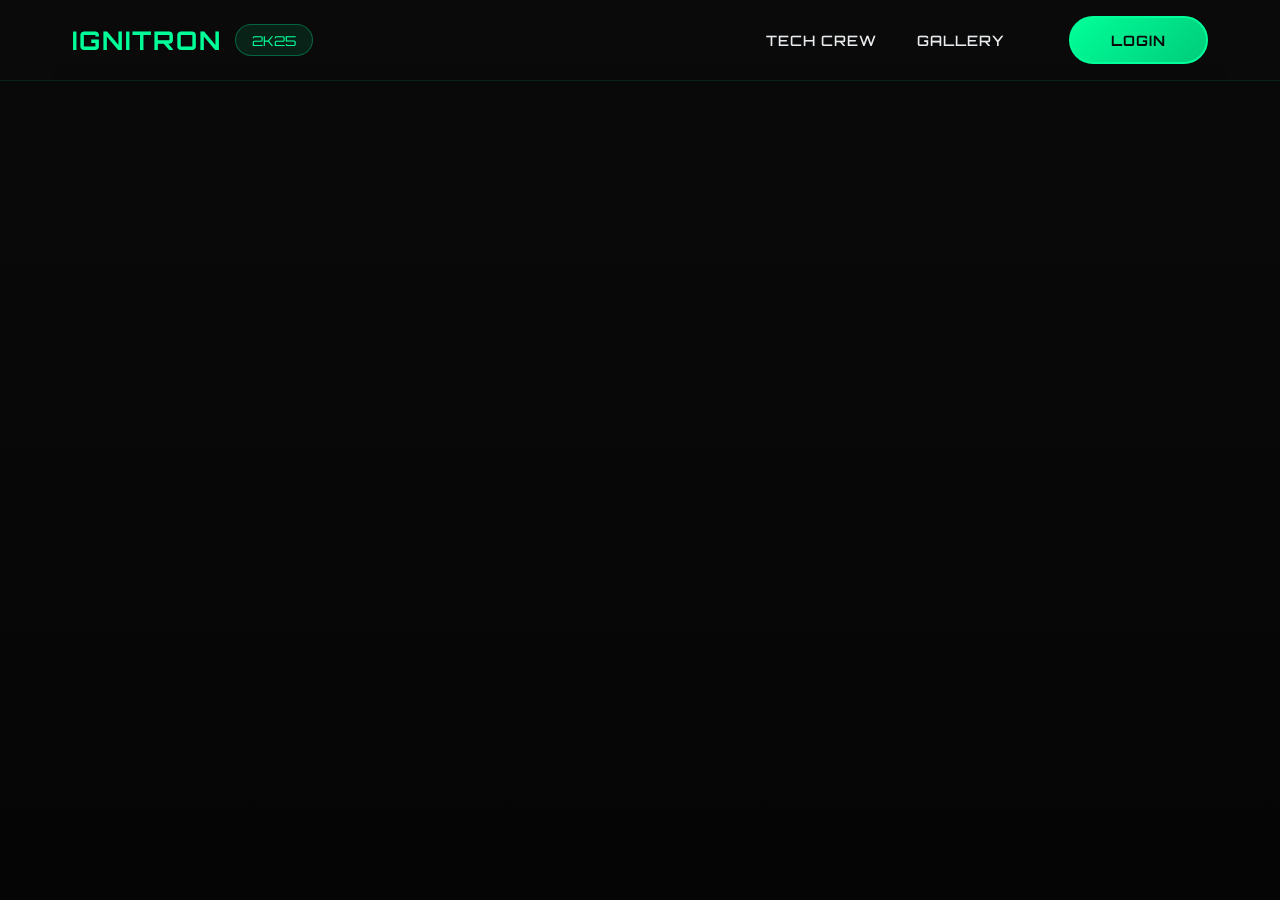
<file: testimonials.html>
<!DOCTYPE html>
<html lang="en">
<head>
    <meta charset="UTF-8">
    <meta name="viewport" content="width=device-width, initial-scale=1.0">
    <meta name="description" content="Discover what our clients say about our exceptional services. Share your experience with us.">
    <title>Testimonials Hub</title>  
      <link rel="icon" type="image/png" href="IGNITRON 2K25 LOGO-01-01.png"> 
    <link rel="stylesheet" href="styles.css">
    <link href="https://fonts.googleapis.com/css2?family=Roboto+Mono:wght@400;500&family=Orbitron:wght@600;800&display=swap" rel="stylesheet">
    <style>
:root {
    --primary: #00ff99;
    --primary-dark: #00cc7a;
    --primary-glow: rgba(0, 255, 153, 0.25);
    --dark: #0a0a0a;
    --darker: #050505;
    --light: #e8ecef;
    --smooth: all 0.3s cubic-bezier(0.25, 0.8, 0.25, 1);
    --ultra-smooth: all 0.5s cubic-bezier(0.23, 1, 0.32, 1);
}

.testimonials-section {
    padding: 8rem 2rem 5rem;
    min-height: 100vh;
    display: flex;
    flex-direction: column;
    align-items: center;
    background: linear-gradient(180deg, var(--dark) 0%, var(--darker) 100%);
}

.testimonials-grid {
    max-width: 1200px;
    width: 100%;
    display: grid;
    grid-template-columns: repeat(auto-fit, minmax(300px, 1fr));
    gap: 1.5rem;
}

.testimonial-card {
    background: rgba(10, 10, 10, 0.85);
    border: 1px solid rgba(0, 255, 153, 0.3);
    border-radius: 12px;
    padding: 1.5rem;
    transition: var(--ultra-smooth);
    backdrop-filter: blur(12px);
    will-change: transform, box-shadow;
    opacity: 0;
    transform: translateY(30px);
    animation: slideIn 0.7s ease-out forwards;
}

.testimonial-card:nth-child(1) { animation-delay: 0.1s; }
.testimonial-card:nth-child(2) { animation-delay: 0.2s; }
.testimonial-card:nth-child(3) { animation-delay: 0.3s; }

.testimonial-card:hover {
    transform: translateY(-8px);
    box-shadow: 0 12px 40px var(--primary-glow);
    border-color: var(--primary);
}

.testimonial-content {
    font-family: 'Roboto Mono', monospace;
    font-size: 0.95rem;
    line-height: 1.6;
    color: var(--light);
    margin-bottom: 1rem;
    position: relative;
    padding: 0.5rem 1rem;
}

.testimonial-content::before {
    content: '“';
    position: absolute;
    left: 0;
    top: 0;
    font-size: 1.5rem;
    color: var(--primary);
    opacity: 0.4;
}

.testimonial-content::after {
    content: '”';
    position: absolute;
    right: 0;
    bottom: 0;
    font-size: 1.5rem;
    color: var(--primary);
    opacity: 0.4;
}

.testimonial-rating {
    display: flex;
    gap: 0.3rem;
    margin-bottom: 1rem;
    justify-content: center;
}

.star {
    color: var(--primary);
    font-size: 1rem;
    text-shadow: 0 0 6px var(--primary-glow);
    transition: var(--smooth);
}

.star:hover {
    transform: scale(1.1);
}

.testimonial-author {
    display: flex;
    align-items: center;
    gap: 0.8rem;
}

.author-image {
    width: 45px;
    height: 45px;
    object-fit: cover;
    border-radius: 50%;
    border: 1px solid var(--primary);
    transition: var(--smooth);
}

.author-image:hover {
    transform: scale(1.05);
    box-shadow: 0 0 10px var(--primary-glow);
}

.author-info h3 {
    font-family: 'Orbitron', sans-serif;
    font-size: 1rem;
    font-weight: 600;
    color: var(--primary);
    margin: 0;
}

.author-info p {
    font-family: 'Roboto Mono', monospace;
    font-size: 0.85rem;
    color: var(--light);
    opacity: 0.7;
}

.gpu-accelerated {
    transform: translateZ(0);
    backface-visibility: hidden;
    perspective: 1000px;
}

@keyframes slideIn {
    to {
        opacity: 1;
        transform: translateY(0);
    }
}

@media (max-width: 768px) {
    .testimonials-section {
        padding: 6rem 1.5rem 4rem;
    }

    .testimonials-grid {
        grid-template-columns: 1fr;
        gap: 1rem;
    }

    .testimonial-card {
        padding: 1.25rem;
    }
}

@media (max-width: 480px) {
    .testimonials-section {
        padding: 5rem 1rem 3rem;
    }

    .testimonial-content {
        font-size: 0.9rem;
    }

    .testimonial-content::before,
    .testimonial-content::after {
        font-size: 1.2rem;
    }

    .star {
        font-size: 0.9rem;
    }

    .author-image {
        width: 40px;
        height: 40px;
    }

    .author-info h3 {
        font-size: 0.95rem;
    }

    .author-info p {
        font-size: 0.8rem;
    }
}

@media (prefers-reduced-motion: reduce) {
    * {
        animation-duration: 0.01ms !important;
        animation-iteration-count: 1 !important;
        transition-duration: 0.01ms !important;
        scroll-behavior: auto !important;
    }
}

@media (prefers-contrast: high) {
    :root {
        --primary: #00ff00;
        --light: #ffffff;
        --dark: #000000;
    }
}
    </style>
</head>

       <header class="site-header">
        <div class="header-container">
            <!-- Event Title -->
            <div class="event-title">
                <a href="index.html" class="title-link" aria-label="Ignitron Tech Fest Homepage">IGNITRON</a>
                <span class="event-year">2K25</span>
            </div>
            
            <!-- Desktop Navigation -->
            <nav class="main-nav" aria-label="Main navigation">
                <ul class="nav-list">
                     <li><a href="Tech_Crew.html" class="nav-link">Tech Crew</a></li>
                   <li><a href="gallery.html" class="nav-link ">GALLERY</a></li>
                    <li><a href="login.html" class="nav-link cta-button">Login</a></li>
                </ul>
            </nav>
            
            <!-- Mobile Menu Button -->
            <button class="mobile-menu-toggle" aria-label="Toggle navigation menu" aria-expanded="false">
                <span class="menu-bar"></span>
                <span class="menu-bar"></span>
                <span class="menu-bar"></span>
            </button>
        </div>
    </header>


<body>
    <section class="testimonials-section">
        <div class="testimonials-grid">
            <div class="testimonial-card gpu-accelerated">
                <div class="testimonial-content">
             Coming from a Tier-1 college, I’ve been to some of the biggest and most talked-about fests in the country. But Ignitron genuinely surprised me in the best way possible. The scale, the passion, and the execution. The vibe felt raw and real.
                </div>
                <!-- <div class="testimonial-rating">
                    <span class="star">★</span>
                    <span class="star">★</span>
                    <span class="star">★</span>
                    <span class="star">★</span>
                    <span class="star">★</span>
                </div> -->
                <div class="testimonial-author">
                    <img src="photos\Amar M Bendre.jpg" alt="Author" class="author-image">
                    <div class="author-info">
                        <h3>Amar M Bendre</h3>
                        <p>R V College of Engineering</p>
                    </div>
                </div>
            </div>
            <div class="testimonial-card gpu-accelerated">
                <div class="testimonial-content">
                   It’s rare for a first-year fest to create such a massive impact, but Ignitron nailed it. The crowd, the vibes, and the sheer excitement were something else. It already feels like a tradition. The coordinators deserve all the credit for making it look effortless.
                </div>
                
                <div class="testimonial-author">
                    <img src="photos\B Nagateja.jpg" alt="Author" class="author-image">
                    <div class="author-info">
                        <h3>B Nagateja </h3>
                        <p>Ballari Business College </p>
                    </div>
                </div>
            </div>
            <div class="testimonial-card gpu-accelerated">
                <div class="testimonial-content">
                   You know a fest is special when people are still talking about it weeks later. Ignitron created that kind of buzz. If this is how good year one was, I can’t wait to see what’s next. Highly recommended to all students whether you're performing, competing, or just vibing!
                </div>
             
                <div class="testimonial-author">
                    <img src="photos\Rohan.jpg" alt="Author" class="author-image">
                    <div class="author-info">
                        <h3>Rohan R G </h3>
                        <p>G M Institute of Technology</p>
                    </div>
                </div>
            </div>
        </div>
    </section>



</body>
</html>
</file>
<file: styles.css>
:root {
    --primary: #00ff99;
    --primary-dark: #00cc7a;
    --primary-glow: rgba(0, 255, 153, 0.3);
    --dark: #0a0a0a;
    --darker: #050505;
    --light: #f0f0f0;
    --lighter: #ffffff;
    --gray: #333;
    --header-height: 80px;
    
    /* Smooth transition variables */
    --smooth: all 0.4s cubic-bezier(0.25, 0.8, 0.25, 1);
    --ultra-smooth: all 0.6s cubic-bezier(0.23, 1, 0.32, 1);
    --bounce: all 0.5s cubic-bezier(0.68, -0.55, 0.265, 1.55);
}

* {
    margin: 0;
    padding: 0;
    box-sizing: border-box;
}

html {
    scroll-behavior: smooth;
}

body {
    font-family: 'Roboto Mono', monospace;
    background: var(--dark);
    color: var(--light);
    overflow: hidden; /* Prevent scrolling */
    height: 100vh;
    -webkit-font-smoothing: antialiased;
    -moz-osx-font-smoothing: grayscale;
    /* Enable hardware acceleration */
    transform: translateZ(0);
    backface-visibility: hidden;
    perspective: 1000px;
}

/* Smooth scrollbar (for any internal scrolling) */
::-webkit-scrollbar {
    width: 8px;
}

::-webkit-scrollbar-track {
    background: var(--darker);
}

::-webkit-scrollbar-thumb {
    background: var(--primary);
    border-radius: 4px;
}

::-webkit-scrollbar-thumb:hover {
    background: var(--primary-dark);
}

/* Header Styles with ultra-smooth animations */
.site-header {
    position: fixed;
    top: 0;
    width: 100%;
    z-index: 1000;
    background: rgba(10, 10, 10, 0.9);
    backdrop-filter: blur(20px) saturate(180%);
    -webkit-backdrop-filter: blur(20px) saturate(180%);
    padding: 0;
    border-bottom: 1px solid rgba(0, 255, 153, 0.1);
    transition: var(--smooth);
    /* Hardware acceleration */
    will-change: transform, background-color;
    transform: translateZ(0);
}

.site-header.scrolled {
    background: rgba(10, 10, 10, 0.95);
    box-shadow: 0 8px 32px rgba(0, 255, 153, 0.1);
}

.header-container {
    display: flex;
    justify-content: space-between;
    align-items: center;
    max-width: 1200px;
    margin: 0 auto;
    padding: 1.2rem 2rem;
    height: var(--header-height);
}

/* Event Title with smooth hover */
.event-title {
    display: flex;
    align-items: center;
    gap: 0.8rem;
}

.title-link {
    font-family: 'Orbitron', sans-serif;
    font-size: 1.6rem;
    font-weight: 700;
    color: var(--primary);
    text-decoration: none;
    text-transform: uppercase;
    letter-spacing: 2px;
    transition: var(--ultra-smooth);
    position: relative;
    will-change: transform;
}

.title-link::before {
    content: '';
    position: absolute;
    top: 0;
    left: 0;
    width: 100%;
    height: 100%;
    background: radial-gradient(circle, var(--primary-glow) 0%, transparent 70%);
    opacity: 0;
    transition: var(--smooth);
    z-index: -1;
    border-radius: 8px;
    filter: blur(10px);
}

.title-link:hover {
    text-shadow: 0 0 20px var(--primary-glow);
    transform: translateY(-2px) scale(1.05);
    filter: brightness(1.2);
}

.title-link:hover::before {
    opacity: 1;
}

.event-year {
    font-family: 'Orbitron', sans-serif;
    font-size: 0.85rem;
    color: var(--primary);
    background: rgba(0, 255, 153, 0.1);
    padding: 0.4rem 1rem;
    border-radius: 20px;
    border: 1px solid rgba(0, 255, 153, 0.3);
    transition: var(--smooth);
    backdrop-filter: blur(10px);
}

.event-year:hover {
    background: rgba(0, 255, 153, 0.2);
    border-color: var(--primary);
    transform: scale(1.1);
}

/* Ultra-smooth navigation */
.main-nav {
    display: flex;
}

.nav-list {
    display: flex;
    list-style: none;
    gap: 2.5rem;
    align-items: center;
}

.nav-link {
    color: var(--light);
    text-decoration: none;
    font-family: 'Orbitron', sans-serif;
    font-weight: 500;
    font-size: 0.9rem;
    text-transform: uppercase;
    letter-spacing: 1px;
    padding: 0.8rem 0;
    position: relative;
    transition: var(--ultra-smooth);
    display: flex;
    align-items: center;
    gap: 0.3rem;
    will-change: transform, color;
}

.nav-link::before {
    content: '';
    position: absolute;
    bottom: -8px;
    left: 50%;
    width: 0;
    height: 2px;
    background: linear-gradient(90deg, transparent, var(--primary), transparent);
    transition: var(--smooth);
    transform: translateX(-50%);
}

.nav-link::after {
    content: '';
    position: absolute;
    top: 0;
    left: 0;
    width: 100%;
    height: 100%;
    background: radial-gradient(circle, var(--primary-glow) 0%, transparent 70%);
    opacity: 0;
    transition: var(--smooth);
    z-index: -1;
    border-radius: 8px;
    filter: blur(15px);
}

.nav-link:hover {
    color: var(--primary);
    transform: translateY(-3px);
    text-shadow: 0 0 15px var(--primary-glow);
}

.nav-link:hover::before {
    width: 120%;
}

.nav-link:hover::after {
    opacity: 1;
}

.nav-link.active {
    color: var(--primary);
    text-shadow: 0 0 10px var(--primary-glow);
}

.nav-link.active::before {
    width: 100%;
}

/* Ultra-smooth CTA Button */
.cta-button {
    background: linear-gradient(135deg, var(--primary), var(--primary-dark)) !important;
    color: var(--dark) !important;
    padding: 0.8rem 2.5rem !important;
    border-radius: 50px;
    font-weight: 700 !important;
    margin-left: 1.5rem;
    transition: var(--bounce);
    border: 2px solid var(--primary);
    text-transform: uppercase;
    letter-spacing: 1px;
    position: relative;
    overflow: hidden;
    will-change: transform;
}

.cta-button::before {
    content: '';
    position: absolute;
    top: 0;
    left: -100%;
    width: 100%;
    height: 100%;
    background: linear-gradient(90deg, transparent, rgba(255,255,255,0.3), transparent);
    transition: var(--smooth);
}

.cta-button:hover {
    background: transparent !important;
    color: var(--primary) !important;
    transform: translateY(-5px) scale(1.05);
    box-shadow: 0 15px 40px var(--primary-glow);
}

.cta-button:hover::before {
    left: 100%;
}

.cta-button:active {
    transform: translateY(-2px) scale(0.98);
}

.cta-button::after {
    display: none !important;
}

/* Smooth mobile menu */
.mobile-menu-toggle {
    display: none;
    background: none;
    border: none;
    cursor: pointer;
    padding: 1rem;
    z-index: 1001;
    position: relative;
    will-change: transform;
}

.menu-bar {
    display: block;
    width: 28px;
    height: 3px;
    background: var(--primary);
    margin: 6px 0;
    transition: var(--ultra-smooth);
    border-radius: 3px;
    transform-origin: center;
}

.mobile-menu-toggle:hover .menu-bar {
    box-shadow: 0 0 10px var(--primary-glow);
}

.mobile-menu-toggle.active .menu-bar:nth-child(1) {
    transform: translateY(9px) rotate(45deg);
}

.mobile-menu-toggle.active .menu-bar:nth-child(2) {
    opacity: 0;
    transform: scale(0) rotate(180deg);
}

.mobile-menu-toggle.active .menu-bar:nth-child(3) {
    transform: translateY(-9px) rotate(-45deg);
}

/* Ultra-smooth hero section */
.hero {
    height: 100vh;
    position: relative;
    display: flex;
    align-items: center;
    justify-content: center;
    overflow: hidden;
    background: radial-gradient(ellipse at center, var(--dark) 0%, var(--darker) 100%);
}

.hero-container {
    width: 100%;
    height: 100vh;
    position: relative;
    display: flex;
    align-items: center;
    justify-content: center;
}

/* Optimized Spline Viewer */
spline-viewer {
    position: absolute;
    top: 0;
    left: 0;
    width: 100%;
    height: 100%;
    z-index: 1;
    transition: var(--smooth);
    will-change: opacity;
}

.hero-content {
    position: relative;
    z-index: 2;
    text-align: center;
    max-width: 900px;
    padding: 2rem;
    opacity: 0;
    transform: translateY(30px);
    animation: fadeInUp 1s ease-out 0.5s forwards;
}

@keyframes fadeInUp {
    to {
        opacity: 1;
        transform: translateY(0);
    }
}

/* Registration Message */
.registration-message {
    position: absolute;
    bottom: 20px;
    left: 50%;
    transform: translateX(-50%);
    background: rgba(0, 0, 0, 0.8);
    color: var(--primary);
    padding: 15px 30px;
    border-radius: 50px;
    font-family: 'Orbitron', sans-serif;
    font-size: 1.2rem;
    font-weight: 700;
    text-transform: uppercase;
    letter-spacing: 2px;
    animation: slideIn 1s ease-in-out, pulse 2s ease-in-out infinite alternate;
    z-index: 10;
    border: 2px solid var(--primary);
    backdrop-filter: blur(20px);
    box-shadow: 0 0 30px var(--primary-glow);
}

@keyframes slideIn {
    0% { 
        opacity: 0; 
        transform: translateX(-50%) translateY(20px) scale(0.8); 
    }
    100% { 
        opacity: 1; 
        transform: translateX(-50%) translateY(0) scale(1); 
    }
}

@keyframes pulse {
    0% { 
        box-shadow: 0 0 30px var(--primary-glow);
        text-shadow: 0 0 10px var(--primary-glow);
    }
    100% { 
        box-shadow: 0 0 50px var(--primary-glow), 0 0 80px rgba(0, 255, 153, 0.2);
        text-shadow: 0 0 20px var(--primary-glow);
    }
}

/* Ultra-smooth loading state */
.loading-overlay {
    position: absolute;
    top: 0;
    left: 0;
    width: 100%;
    height: 100%;
    background: var(--dark);
    display: flex;
    align-items: center;
    justify-content: center;
    z-index: 3;
    transition: var(--ultra-smooth);
    backdrop-filter: blur(10px);
}

.loading-overlay.hidden {
    opacity: 0;
    visibility: hidden;
    transform: scale(1.1);
}

.loader {
    width: 60px;
    height: 60px;
    border: 4px solid rgba(0, 255, 153, 0.1);
    border-top: 4px solid var(--primary);
    border-radius: 50%;
    animation: smoothSpin 1.2s cubic-bezier(0.4, 0, 0.2, 1) infinite;
    position: relative;
}

.loader::before {
    content: '';
    position: absolute;
    top: -4px;
    left: -4px;
    right: -4px;
    bottom: -4px;
    border: 4px solid transparent;
    border-top: 4px solid var(--primary-dark);
    border-radius: 50%;
    animation: smoothSpin 2s cubic-bezier(0.4, 0, 0.2, 1) infinite reverse;
}

@keyframes smoothSpin {
    0% {
        transform: rotate(0deg);
    }
    100% {
        transform: rotate(360deg);
    }
}

/* Floating particles animation */
.particles {
    position: absolute;
    width: 100%;
    height: 100%;
    z-index: 0;
    overflow: hidden;
}

.particle {
    position: absolute;
    width: 2px;
    height: 2px;
    background: var(--primary);
    border-radius: 50%;
    animation: float 6s ease-in-out infinite;
    opacity: 0.6;
    box-shadow: 0 0 10px var(--primary-glow);
}

@keyframes float {
    0%, 100% {
        transform: translateY(0px) rotate(0deg);
        opacity: 0.6;
    }
    50% {
        transform: translateY(-20px) rotate(180deg);
        opacity: 1;
    }
}

/* Enhanced Footer Styles */
.site-footer {
    position: fixed;
    bottom: 0;
    width: 100%;
    z-index: 100;
    background: rgba(5, 5, 5, 0.95);
    backdrop-filter: blur(20px) saturate(180%);
    -webkit-backdrop-filter: blur(20px) saturate(180%);
    border-top: 1px solid rgba(0, 255, 153, 0.2);
    padding: 10px 0;
    transition: var(--smooth);
}

.footer-container {
    max-width: 1200px;
    margin: 0 auto;
    padding: 0 2rem;
    display: grid;
    grid-template-columns: 1fr 1fr 1fr;
    gap: 2rem;
    align-items: center;
}

.footer-links {
    display: flex;
    gap: 2rem;
    justify-content: flex-start;
}

.footer-link {
    color: var(--light);
    text-decoration: none;
    font-family: 'Orbitron', sans-serif;
    font-size: 0.9rem;
    font-weight: 500;
    text-transform: uppercase;
    letter-spacing: 1px;
    transition: var(--smooth);
    position: relative;
    padding: 0.5rem 0;
}

.footer-link::before {
    content: '';
    position: absolute;
    bottom: 0;
    left: 0;
    width: 0;
    height: 2px;
    background: var(--primary);
    transition: var(--smooth);
}

.footer-link:hover {
    color: var(--primary);
    text-shadow: 0 0 10px var(--primary-glow);
    transform: translateY(-2px);
}

.footer-link:hover::before {
    width: 100%;
}

.footer-contact {
    text-align: center;
}

.footer-contact p {
    color: var(--light);
    font-size: 0.9rem;
    margin: 0.3rem 0;
    display: flex;
    align-items: center;
    justify-content: center;
    gap: 0.5rem;
    transition: var(--smooth);
}

.footer-contact i {
    color: var(--primary);
    font-size: 1rem;
    transition: var(--smooth);
}

.footer-contact p:hover {
    color: var(--primary);
    transform: scale(1.05);
}

.footer-contact p:hover i {
    text-shadow: 0 0 10px var(--primary-glow);
    transform: scale(1.2);
}

.footer-social {
    display: flex;
    gap: 1.5rem;
    justify-content: flex-end;
    align-items: center;
}

.footer-social a {
    color: var(--light);
    text-decoration: none;
    font-size: 0.9rem;
    display: flex;
    align-items: center;
    gap: 0.5rem;
    padding: 0.8rem 1.2rem;
    border: 1px solid rgba(0, 255, 153, 0.3);
    border-radius: 25px;
    background: rgba(0, 255, 153, 0.05);
    backdrop-filter: blur(10px);
    transition: var(--bounce);
    font-family: 'Orbitron', sans-serif;
    font-weight: 500;
    text-transform: uppercase;
    letter-spacing: 1px;
}

.footer-social a i {
    font-size: 1.1rem;
    transition: var(--smooth);
}

.footer-social a:hover {
    color: var(--primary);
    background: rgba(0, 255, 153, 0.15);
    border-color: var(--primary);
    transform: translateY(-3px) scale(1.05);
    box-shadow: 0 10px 30px var(--primary-glow);
    text-shadow: 0 0 10px var(--primary-glow);
}

.footer-social a:hover i {
    transform: scale(1.2) rotate(5deg);
    text-shadow: 0 0 15px var(--primary-glow);
}

/* Ultra-smooth responsive design */
@media (max-width: 768px) {
    body {
        overflow: hidden; /* Maintain no scroll on mobile */
    }

    .header-container {
        padding: 1rem 1.5rem;
    }

    .main-nav {
        position: fixed;
        top: 0;
        right: -100%;
        width: 90%;
        max-width: 350px;
        height: 100vh;
        background: rgba(5, 5, 5, 0.98);
        backdrop-filter: blur(30px) saturate(180%);
        -webkit-backdrop-filter: blur(30px) saturate(180%);
        flex-direction: column;
        justify-content: center;
        transition: var(--ultra-smooth);
        border-left: 1px solid rgba(0, 255, 153, 0.2);
        border-radius: 20px 0 0 20px;
        padding: 2rem;
        z-index: 999;
        will-change: transform;
    }

    .main-nav.active {
        right: 0;
        box-shadow: -20px 0 60px rgba(0, 255, 153, 0.1);
    }

    .nav-list {
        flex-direction: column;
        align-items: flex-start;
        gap: 2.5rem;
        width: 100%;
    }

    .nav-link {
        font-size: 1.1rem;
        padding: 1rem 0;
        width: 100%;
        opacity: 0;
        transform: translateX(30px);
        transition: var(--ultra-smooth);
    }

    .main-nav.active .nav-link {
        opacity: 1;
        transform: translateX(0);
    }

    .main-nav.active .nav-link:nth-child(1) { transition-delay: 0.1s; }
    .main-nav.active .nav-link:nth-child(2) { transition-delay: 0.2s; }
    .main-nav.active .nav-link:nth-child(3) { transition-delay: 0.3s; }
    .main-nav.active .nav-link:nth-child(4) { transition-delay: 0.4s; }
    .main-nav.active .nav-link:nth-child(5) { transition-delay: 0.5s; }

    .mobile-menu-toggle {
        display: block;
    }

    .cta-button {
        margin-left: 0 !important;
        width: 100%;
        text-align: center;
        padding: 1.2rem 2rem !important;
        margin-top: 1rem;
    }

    .title-link {
        font-size: 1.4rem;
    }

    .event-year {
        font-size: 0.75rem;
        padding: 0.3rem 0.8rem;
    }

    .hero-content {
        padding: 1rem;
    }

    .registration-message {
        font-size: 1rem;
        padding: 12px 20px;
        bottom: 120px; /* Adjust for footer */
    }

    .footer-container {
        grid-template-columns: 1fr;
        gap: 1rem;
        text-align: center;
        padding: 0 1rem;
    }

    .footer-links {
        justify-content: center;
        gap: 1.5rem;
    }

    .footer-social {
        justify-content: center;
        flex-wrap: wrap;
        gap: 1rem;
    }

    .footer-social a {
        font-size: 0.8rem;
        padding: 0.6rem 1rem;
    }
}

@media (max-width: 480px) {
    .header-container {
        padding: 1rem;
    }

    .title-link {
        font-size: 1.3rem;
        letter-spacing: 1px;
    }

    .event-year {
        font-size: 0.7rem;
        padding: 0.2rem 0.6rem;
    }

    .nav-list {
        gap: 2rem;
    }

    .nav-link {
        font-size: 1rem;
    }

    .registration-message {
        font-size: 0.9rem;
        padding: 10px 15px;
        bottom: 140px;
    }

    .footer-container {
        padding: 0 0.5rem;
    }

    .footer-link {
        font-size: 0.8rem;
    }

    .footer-contact p {
        font-size: 0.8rem;
    }

    .footer-social a {
        font-size: 0.7rem;
        padding: 0.5rem 0.8rem;
    }
}

/* Performance optimizations */
.gpu-accelerated {
    transform: translateZ(0);
    backface-visibility: hidden;
    perspective: 1000px;
}

/* Accessibility with smooth focus */
.nav-link:focus,
.mobile-menu-toggle:focus,
.title-link:focus,
.footer-link:focus,
.footer-social a:focus {
    outline: none;
    box-shadow: 0 0 0 3px var(--primary-glow);
    border-radius: 4px;
    transition: var(--smooth);
}

/* Reduced motion */
@media (prefers-reduced-motion: reduce) {
    * {
        animation-duration: 0.01ms !important;
        animation-iteration-count: 1 !important;
        transition-duration: 0.01ms !important;
        scroll-behavior: auto !important;
    }
    
    .loader, .particle {
        animation: none;
    }
}

/* High contrast mode */
@media (prefers-contrast: high) {
    :root {
        --primary: #00ff00;
        --light: #ffffff;
        --dark: #000000;
    }
}
</file>
